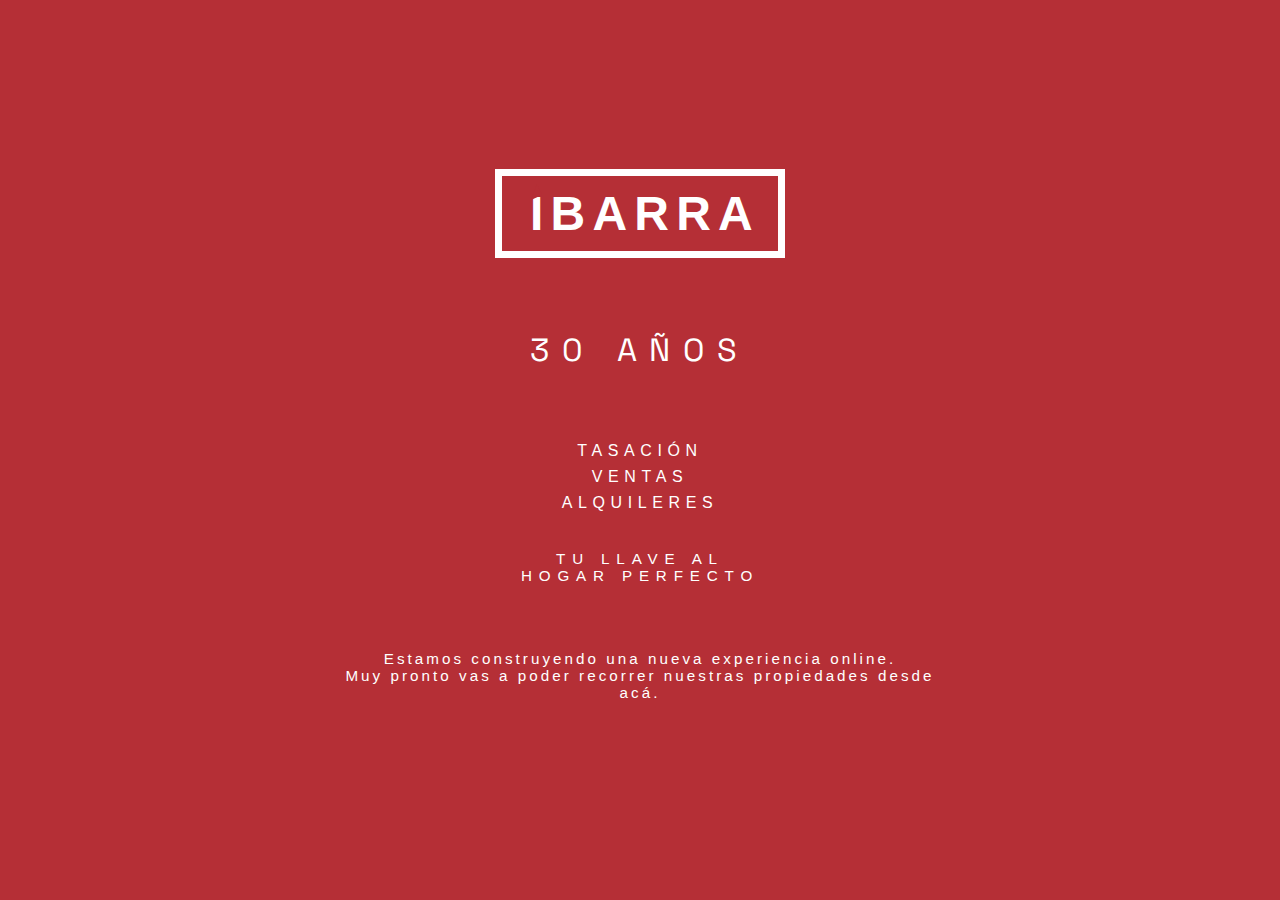
<file: index.html>
<!DOCTYPE html>
<html lang="es">
  <head>
    <meta charset="UTF-8" />
    <meta name="viewport" content="width=device-width, initial-scale=1.0" />
    <title>Ibarra Propiedades</title>
    <link
      href="https://fonts.googleapis.com/css2?family=Space+Grotesk:wght@400;700&display=swap"
      rel="stylesheet"
    />
    <link rel="stylesheet" href="styles.css" />
  </head>
  <body>
    <div class="logo"><span class="logo-i">I</span>BARRA</div>
    <div class="subtitulo">30 AÑOS</div>
    <div class="servicios">
      <p>TASACIÓN</p>
      <p>VENTAS</p>
      <p>ALQUILERES</p>
    </div>
    <div class="claim">TU LLAVE AL<br />HOGAR PERFECTO</div>
    <br />
    <br />
    <p class="mensaje-obras">
      Estamos construyendo una nueva experiencia online.<br />Muy pronto vas a
      poder recorrer nuestras propiedades desde acá.
    </p>
  </body>
</html>
</file>
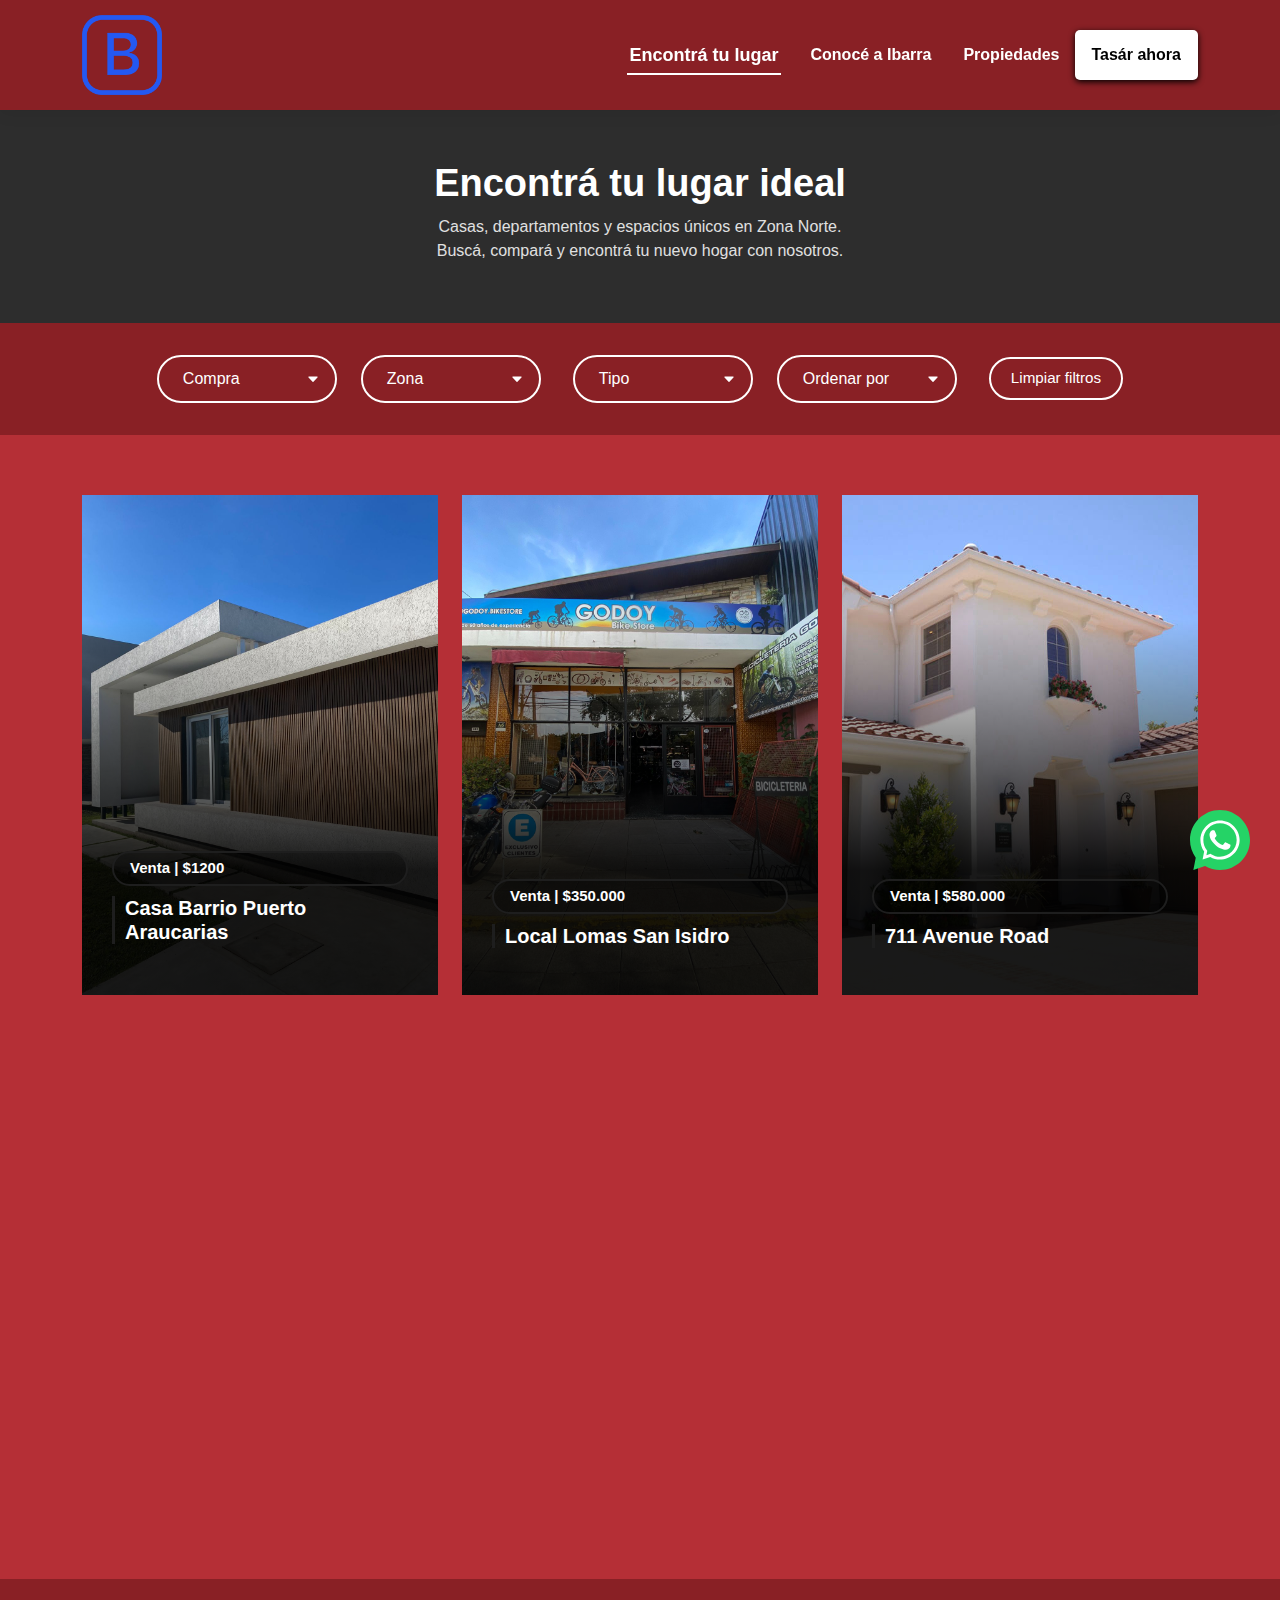
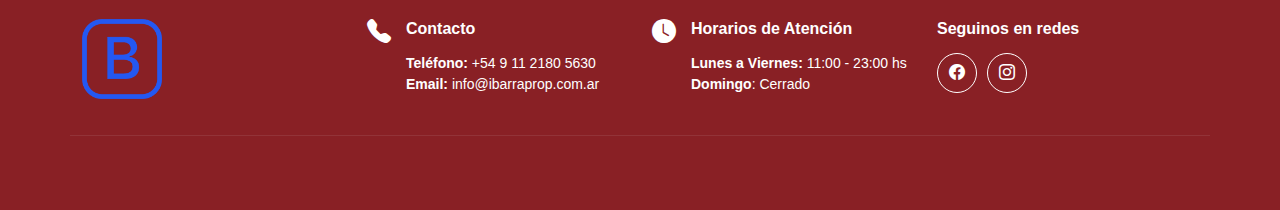
<file: web/properties.html>
<!DOCTYPE html>
<html lang="en">
  <head>
    <meta charset="utf-8" />
    <meta content="width=device-width, initial-scale=1.0" name="viewport" />
  <title>Ibarra Propiedades</title>
    <meta name="description" content="" />
    <meta name="keywords" content="" />

    <!-- Favicons -->
    <link href="assets/img/favicon/favicon.ico" rel="icon" />
    <link
      href="assets/img/favicon/apple-touch-icon.png"
      rel="apple-touch-icon"
    />

    <!-- Fonts -->
    <link href="https://fonts.googleapis.com" rel="preconnect" />
    <link href="https://fonts.gstatic.com" rel="preconnect" crossorigin />
    <link
      href="https://fonts.googleapis.com/css2?family=Roboto:ital,wght@0,100;0,300;0,400;0,500;0,700;0,900;1,100;1,300;1,400;1,500;1,700;1,900&family=Poppins:ital,wght@0,100;0,200;0,300;0,400;0,500;0,600;0,700;0,800;0,900;1,100;1,200;1,300;1,400;1,500;1,600;1,700;1,800;1,900&family=Raleway:ital,wght@0,100;0,200;0,300;0,400;0,500;0,600;0,700;0,800;0,900;1,100;1,200;1,300;1,400;1,500;1,600;1,700;1,800;1,900&display=swap"
      rel="stylesheet"
    />

    <!-- Vendor CSS Files -->
    <link
      href="assets/vendor/bootstrap/css/bootstrap.min.css"
      rel="stylesheet"
    />
    <link
      href="assets/vendor/bootstrap-icons/bootstrap-icons.css"
      rel="stylesheet"
    />
    <link href="assets/vendor/aos/aos.css" rel="stylesheet" />
    <link
      href="assets/vendor/fontawesome-free/css/all.min.css"
      rel="stylesheet"
    />
    <link href="assets/vendor/swiper/swiper-bundle.min.css" rel="stylesheet" />

    <!-- Main CSS File -->
    <link href="assets/css/main.css" rel="stylesheet" />
  </head>

  <body class="properties-page">
    <!-- wasap -->
    <div class="wasap" style="animation-name: tada">
      <a
        href="https://api.whatsapp.com/send?l=es&text=Hola%20Ibarra%20Propiedades!%20Quiero%20consultarles%20por%20una%20propiedad&phone=+5491121805630"
        target="_blank"
        aria-label="Link a WhatsApp Ibarra Propiedades"
      >
        <img
          src="assets/img/svg/logo-wapp-01.svg"
          alt="Ibarra Propiedades WhatsApp"
        />
      </a>
    </div>

    <!-- HEADER -->
    <header id="header" class="header d-flex align-items-center fixed-top">
      <div
        class="container-fluid container-xl position-relative d-flex align-items-center justify-content-between"
      >
        <a href="index.html" class="logo d-flex align-items-center">
          <!-- Uncomment the line below if you also wish to use an image logo -->
          <!-- <img src="assets/img/logo.png" alt=""> -->
          <img src="assets/img/logo.png" alt="ibarra propiedades logo" />
        </a>

        <nav id="navmenu" class="navmenu">
          <ul>
            <li><a href="index.html" class="active">Encontrá tu lugar</a></li>
            <!-- <li><a href="about.html">About</a></li> -->
            <!-- <li><a href="services.html">Services</a></li> -->
            <li><a href="#about">Conocé a Ibarra</a></li>
           <li><a href="properties.html">Propiedades</a></li>
            <!-- <li class="dropdown"><a href="#"><span>Dropdown</span> <i class="bi bi-chevron-down toggle-dropdown"></i></a>
            <ul>
              <li><a href="#">Dropdown 1</a></li>
              <li class="dropdown"><a href="#"><span>Deep Dropdown</span> <i class="bi bi-chevron-down toggle-dropdown"></i></a>
                <ul>
                  <li><a href="#">Deep Dropdown 1</a></li>
                  <li><a href="#">Deep Dropdown 2</a></li>
                  <li><a href="#">Deep Dropdown 3</a></li>
                  <li><a href="#">Deep Dropdown 4</a></li>
                  <li><a href="#">Deep Dropdown 5</a></li>
                </ul>
              </li>
              <li><a href="#">Dropdown 2</a></li>
              <li><a href="#">Dropdown 3</a></li>
              <li><a href="#">Dropdown 4</a></li>
            </ul>
          </li> -->
            <li class="tasar">
              <a
                href="index.html#contact"
                style="color: black; margin-right: 15px"
                >Tasár ahora</a
              >
            </li>
          </ul>
          <i class="mobile-nav-toggle d-xl-none bi bi-list"></i>
        </nav>
      </div>
    </header>

    <main class="main">
      <!-- Page Title -->
      <div class="page-title" data-aos="fade">
        <div class="heading">
          <div class="container">
            <div class="row d-flex justify-content-center text-center">
              <div class="col-lg-8">
                <h1>Encontrá tu lugar ideal</h1>
                <p class="mb-0">
                  Casas, departamentos y espacios únicos en Zona Norte.<br />
                  Buscá, compará y encontrá tu nuevo hogar con nosotros.
                </p>
              </div>
            </div>
          </div>
        </div>
        <nav class="breadcrumbs with-filters">
          <div class="container">
            <div class="filtro-wrapper">
              <select class="filtro-select" id="filtro-operacion">
                <option value="operacion" disabled>Operación</option>
                <option value="compra">Compra</option>
                <option value="venta">Venta</option>
                <option value="alquiler">Alquiler</option>
              </select>

              <div class="custom-multiselect" data-id="zona">
                <button
                  type="button"
                  class="dropdown-button"
                  onclick="toggleDropdown('zona')"
                >
                  Zona
                </button>
                <div class="dropdown-options" id="dropdown-zona">
                  <!-- Vicente López -->
                  <label><input type="checkbox" value="olivos" /> Olivos</label>
                  <label
                    ><input type="checkbox" value="la-lucila" /> La
                    Lucila</label
                  >
                  <label
                    ><input type="checkbox" value="florida" /> Florida</label
                  >
                  <label><input type="checkbox" value="munro" /> Munro</label>
                  <label
                    ><input type="checkbox" value="villa-martelli" /> Villa
                    Martelli</label
                  >

                  <!-- San Isidro -->
                  <label
                    ><input type="checkbox" value="martinez" /> Martínez</label
                  >
                  <label
                    ><input type="checkbox" value="acassuso" /> Acassuso</label
                  >
                  <label><input type="checkbox" value="beccar" /> Béccar</label>
                  <label
                    ><input type="checkbox" value="villa-adelina" /> Villa
                    Adelina</label
                  >
                  <label
                    ><input type="checkbox" value="san-isidro-centro" /> San
                    Isidro Centro</label
                  >

                  <!-- San Fernando -->
                  <label
                    ><input type="checkbox" value="victoria" /> Victoria</label
                  >
                  <label
                    ><input type="checkbox" value="virreyes" /> Virreyes</label
                  >
                  <label
                    ><input type="checkbox" value="san-fernando-centro" /> San
                    Fernando Centro</label
                  >

                  <!-- Tigre -->
                  <label
                    ><input type="checkbox" value="tigre-centro" /> Tigre
                    Centro</label
                  >
                  <label
                    ><input type="checkbox" value="general-pacheco" /> General
                    Pacheco</label
                  >
                  <label
                    ><input type="checkbox" value="nordelta" /> Nordelta</label
                  >
                  <label
                    ><input type="checkbox" value="don-torcuato" /> Don
                    Torcuato</label
                  >
                  <label
                    ><input type="checkbox" value="rincon-de-milberg" /> Rincón
                    de Milberg</label
                  >
                  <label
                    ><input type="checkbox" value="el-talar" /> El Talar</label
                  >
                  <label
                    ><input type="checkbox" value="troncos-del-talar" /> Troncos
                    del Talar</label
                  >

                  <!-- Pilar -->
                  <label
                    ><input type="checkbox" value="pilar-centro" /> Pilar
                    Centro</label
                  >
                  <label
                    ><input type="checkbox" value="del-viso" /> Del Viso</label
                  >
                  <label
                    ><input type="checkbox" value="villa-rosa" /> Villa
                    Rosa</label
                  >
                  <label
                    ><input type="checkbox" value="manuel-alberti" /> Manuel
                    Alberti</label
                  >
                  <label
                    ><input type="checkbox" value="champagnat" />
                    Champagnat</label
                  >
                  <label
                    ><input type="checkbox" value="pilar-del-este" /> Pilar del
                    Este</label
                  >

                  <!-- Escobar -->
                  <label
                    ><input type="checkbox" value="ingeniero-maschwitz" />
                    Ingeniero Maschwitz</label
                  >
                  <label
                    ><input type="checkbox" value="belen-de-escobar" /> Belén de
                    Escobar</label
                  >
                  <label
                    ><input type="checkbox" value="loma-verde" /> Loma
                    Verde</label
                  >
                  <label><input type="checkbox" value="garin" /> Garín</label>
                  <label><input type="checkbox" value="matheu" /> Matheu</label>

                  <!-- Malvinas Argentinas -->
                  <label
                    ><input type="checkbox" value="los-polvorines" /> Los
                    Polvorines</label
                  >
                  <label
                    ><input type="checkbox" value="tortuguitas" />
                    Tortuguitas</label
                  >
                  <label
                    ><input type="checkbox" value="grand-bourg" /> Grand
                    Bourg</label
                  >

                  <!-- San Miguel -->
                  <label
                    ><input type="checkbox" value="san-miguel-centro" /> San
                    Miguel Centro</label
                  >
                  <label
                    ><input type="checkbox" value="bella-vista" /> Bella
                    Vista</label
                  >
                  <label><input type="checkbox" value="muniz" /> Muñiz</label>

                  <!-- José C. Paz -->
                  <label
                    ><input type="checkbox" value="jose-c-paz-centro" /> José C.
                    Paz Centro</label
                  >
                  <label
                    ><input type="checkbox" value="barrio-frino" /> Barrio
                    Frino</label
                  >

                  <!-- San Martín -->
                  <label
                    ><input type="checkbox" value="san-martin-centro" /> San
                    Martín Centro</label
                  >
                  <label
                    ><input type="checkbox" value="villa-ballester" /> Villa
                    Ballester</label
                  >
                  <label
                    ><input type="checkbox" value="san-andres" /> San
                    Andrés</label
                  >

                  <!-- Campana -->
                  <label
                    ><input type="checkbox" value="campana" /> Campana</label
                  >

                  <!-- Zárate -->
                  <label><input type="checkbox" value="zarate" /> Zárate</label>
                </div>
              </div>

              <div class="custom-multiselect" data-id="tipo">
                <button
                  type="button"
                  class="dropdown-button mr-2"
                  onclick="toggleDropdown('tipo')"
                >
                  Tipo
                </button>
                <div class="dropdown-options" id="dropdown-tipo">
                  <label><input type="checkbox" value="campo" /> Campo</label>
                  <label><input type="checkbox" value="casa" /> Casa</label>
                  <label
                    ><input type="checkbox" value="cochera" /> Cochera</label
                  >
                  <label
                    ><input type="checkbox" value="departamento" />
                    Departamento</label
                  >
                  <label
                    ><input type="checkbox" value="deposito" /> Depósito</label
                  >
                  <label
                    ><input type="checkbox" value="edificio-comercial" />
                    Edificio Comercial</label
                  >
                  <label><input type="checkbox" value="galpon" /> Galpón</label>
                  <label><input type="checkbox" value="local" /> Local</label>
                  <label
                    ><input type="checkbox" value="oficina" /> Oficina</label
                  >
                  <label><input type="checkbox" value="ph" /> PH</label>
                  <label
                    ><input type="checkbox" value="terreno" /> Terreno</label
                  >
                </div>
              </div>

              <select class="filtro-select" id="filtro-orden">
                <option value="">Ordenar por</option>
                <option value="precio-asc">Precio ↑</option>
                <option value="precio-desc">Precio ↓</option>
                <option value="titulo-asc">Título A-Z</option>
                <option value="titulo-desc">Título Z-A</option>
                <option value="fecha-asc">Fecha ↑</option>
                <option value="fecha-desc">Fecha ↓</option>
              </select>

              <button
                type="button"
                class="limpiar-filtros"
                onclick="resetFiltros()"
              >
                Limpiar filtros
              </button>
            </div>
          </div>
        </nav>
      </div>
      <!-- End Page Title -->

      <!-- Real Estate Section -->
      <section id="real-estate" class="real-estate section">
        <div class="container">
          <div class="row gy-4">
            <div
              class="col-xl-4 col-md-6"
              data-aos="fade-up"
              data-aos-delay="100"
            >
              <div class="card">
                <img
                  src="assets/img/propiedades/CasabarriopuertosARAUCARIAS/WhatsApp Image 2025-05-15 at 14.44.18 (2).jpeg"
                  alt=""
                  class="img-fluid"
                />
                <div class="card-body">
                  <span class="sale-rent">Venta | $1200</span>
                  <h3>
                    <a href="property-casa-barrio-puertos-araucarias.html" class="stretched-link">
                      Casa Barrio Puerto Araucarias
                    </a>
                  </h3>
                  <div
                    class="card-content d-flex flex-column justify-content-center text-center mt-3"
                  >
                    <div class="row propery-info text-muted">
                      <div class="col">
                        <i class="fas fa-vector-square"></i><br />
                        <small>Area</small>
                      </div>
                      <div class="col">
                        <i class="fas fa-bed"></i><br />
                        <small>Beds</small>
                      </div>
                      <div class="col">
                        <i class="fas fa-bath"></i><br />
                        <small>Baths</small>
                      </div>
                      <div class="col">
                        <i class="fas fa-car"></i><br />
                        <small>Garage</small>
                      </div>
                    </div>
                    <div class="row mt-2 fw-bold">
                      <div class="col">340m²</div>
                      <div class="col">5</div>
                      <div class="col">2</div>
                      <div class="col">1</div>
                    </div>
                  </div>
                </div>
              </div>
            </div>
            <!-- End Property Item -->

            <div
              class="col-xl-4 col-md-6"
              data-aos="fade-up"
              data-aos-delay="200"
            >
              <div class="card">
                <img
                  src="assets/img/propiedades/2/WhatsApp Image 2025-05-15 at 14.36.06 (6).jpeg"
                  alt=""
                  class="img-fluid"
                />
                <div class="card-body">
                  <span class="sale-rent">Venta | $350.000</span>
                  <h3>
                    <a href="property-single.html" class="stretched-link"
                      >Local Lomas San Isidro</a
                    >
                  </h3>
                  <div
                    class="card-content d-flex flex-column justify-content-center text-center"
                  >
                    <div class="row propery-info text-muted">
                      <div class="col">
                        <i class="fas fa-vector-square"></i><br />
                        <small>Area</small>
                      </div>
                      <div class="col">
                        <i class="fas fa-bed"></i><br />
                        <small>Beds</small>
                      </div>
                      <div class="col">
                        <i class="fas fa-bath"></i><br />
                        <small>Baths</small>
                      </div>
                      <div class="col">
                        <i class="fas fa-car"></i><br />
                        <small>Garage</small>
                      </div>
                    </div>
                    <div class="row mt-2 fw-bold">
                      <div class="col">340m2</div>
                      <div class="col">5</div>
                      <div class="col">2</div>
                      <div class="col">1</div>
                    </div>
                  </div>
                </div>
              </div>
            </div>
            <!-- End Property Item -->

            <div
              class="col-xl-4 col-md-6"
              data-aos="fade-up"
              data-aos-delay="300"
            >
              <div class="card">
                <img
                  src="assets/img/properties/property-3.jpg"
                  alt=""
                  class="img-fluid"
                />
                <div class="card-body">
                  <span class="sale-rent">Venta | $580.000</span>
                  <h3>
                    <a href="property-single.html" class="stretched-link"
                      >711 Avenue Road</a
                    >
                  </h3>
                  <div
                    class="card-content d-flex flex-column justify-content-center text-center"
                  >
                    <div class="row propery-info text-muted">
                      <div class="col">
                        <i class="fas fa-vector-square"></i><br />
                        <small>Area</small>
                      </div>
                      <div class="col">
                        <i class="fas fa-bed"></i><br />
                        <small>Beds</small>
                      </div>
                      <div class="col">
                        <i class="fas fa-bath"></i><br />
                        <small>Baths</small>
                      </div>
                      <div class="col">
                        <i class="fas fa-car"></i><br />
                        <small>Garage</small>
                      </div>
                    </div>
                    <div class="row mt-2 fw-bold">
                      <div class="col">340m2</div>
                      <div class="col">5</div>
                      <div class="col">2</div>
                      <div class="col">1</div>
                    </div>
                  </div>
                </div>
              </div>
            </div>
            <!-- End Property Item -->

            <div
              class="col-xl-4 col-md-6"
              data-aos="fade-up"
              data-aos-delay="400"
            >
              <div class="card">
                <img
                  src="assets/img/properties/property-4.jpg"
                  alt=""
                  class="img-fluid"
                />
                <div class="card-body">
                  <span class="sale-rent">Alquiler | $6500</span>
                  <h3>
                    <a href="property-single.html" class="stretched-link"
                      >117 Milk Road</a
                    >
                  </h3>
                  <div
                    class="card-content d-flex flex-column justify-content-center text-center"
                  >
                    <div class="row propery-info">
                      <div class="row propery-info text-muted">
                        <div class="col">
                          <i class="fas fa-vector-square"></i><br />
                          <small>Area</small>
                        </div>
                        <div class="col">
                          <i class="fas fa-bed"></i><br />
                          <small>Beds</small>
                        </div>
                        <div class="col">
                          <i class="fas fa-bath"></i><br />
                          <small>Baths</small>
                        </div>
                        <div class="col">
                          <i class="fas fa-car"></i><br />
                          <small>Garage</small>
                        </div>
                      </div>
                    </div>
                    <div class="row mt-2 fw-bold">
                      <div class="col">340m2</div>
                      <div class="col">5</div>
                      <div class="col">2</div>
                      <div class="col">1</div>
                    </div>
                  </div>
                </div>
              </div>
            </div>
            <!-- End Property Item -->

            <div
              class="col-xl-4 col-md-6"
              data-aos="fade-up"
              data-aos-delay="500"
            >
              <div class="card">
                <img
                  src="assets/img/properties/property-5.jpg"
                  alt=""
                  class="img-fluid"
                />
                <div class="card-body">
                  <span class="sale-rent">Alquiler | $3000</span>
                  <h3>
                    <a href="property-single.html" class="stretched-link"
                      >678 Broad Road</a
                    >
                  </h3>
                  <div
                    class="card-content d-flex flex-column justify-content-center text-center"
                  >
                    <div class="row propery-info text-muted">
                      <div class="col">
                        <i class="fas fa-vector-square"></i><br />
                        <small>Area</small>
                      </div>
                      <div class="col">
                        <i class="fas fa-bed"></i><br />
                        <small>Beds</small>
                      </div>
                      <div class="col">
                        <i class="fas fa-bath"></i><br />
                        <small>Baths</small>
                      </div>
                      <div class="col">
                        <i class="fas fa-car"></i><br />
                        <small>Garage</small>
                      </div>
                    </div>
                    <div class="row mt-2 fw-bold">
                      <div class="col">340m2</div>
                      <div class="col">5</div>
                      <div class="col">2</div>
                      <div class="col">1</div>
                    </div>
                  </div>
                </div>
              </div>
            </div>
            <!-- End Property Item -->

            <div
              class="col-xl-4 col-md-6"
              data-aos="fade-up"
              data-aos-delay="600"
            >
              <div class="card">
                <img
                  src="assets/img/properties/property-6.jpg"
                  alt=""
                  class="img-fluid"
                />
                <div class="card-body">
                  <span class="sale-rent">Venta | $650.000</span>
                  <h3>
                    <a href="property-single.html" class="stretched-link"
                      >974 Denim Road</a
                    >
                  </h3>
                  <div
                    class="card-content d-flex flex-column justify-content-center text-center"
                  >
                    <div class="row propery-info text-muted">
                      <div class="col">
                        <i class="fas fa-vector-square"></i><br />
                        <small>Area</small>
                      </div>
                      <div class="col">
                        <i class="fas fa-bed"></i><br />
                        <small>Cuartos</small>
                      </div>
                      <div class="col">
                        <i class="fas fa-bath"></i><br />
                        <small>Baño</small>
                      </div>
                      <div class="col">
                        <i class="fas fa-car"></i><br />
                        <small>Garage</small>
                      </div>
                    </div>
                    <div class="row mt-2 fw-bold">
                      <div class="col">340m2</div>
                      <div class="col">5</div>
                      <div class="col">2</div>
                      <div class="col">1</div>
                    </div>
                  </div>
                </div>
              </div>
            </div>
            <!-- End Property Item -->
          </div>
        </div>
      </section>
      <!-- /Real Estate Section -->
    </main>

    <footer id="footer" class="footer light-background">
      <div class="container">
        <div class="row gy-3">
          <div class="col-lg-3 col-md-6 d-flex">
            <div class="address">
              <img
                src="assets/img/logo.png"
                alt="ibarra propiedades logo"
                style="height: 80px"
              />
            </div>
          </div>

          <div class="col-lg-3 col-md-6 d-flex">
            <i class="bi bi-telephone-fill icon"></i>
            <div>
              <h4>Contacto</h4>
              <p>
                <strong>Teléfono:</strong> <span>+54 9 11 2180 5630</span><br />
                <strong>Email:</strong> <span>info@ibarraprop.com.ar</span
                ><br />
              </p>
            </div>
          </div>

          <div class="col-lg-3 col-md-6 d-flex">
            <i class="bi bi-clock-fill icon"></i>
            <div>
              <h4>Horarios de Atención</h4>
              <p>
                <strong>Lunes a Viernes:</strong> <span>11:00 - 23:00 hs</span><br /> 
                <strong>Domingo</strong>: <span>Cerrado</span>
              </p>
            </div>
          </div>

          <div class="col-lg-3 col-md-6">
            <h4>Seguinos en redes</h4>
            <div class="social-links d-flex">
              <a href="#" class="facebook"><i class="bi bi-facebook"></i></a>
              <a href="#" class="instagram"><i class="bi bi-instagram"></i></a>
              <!-- <a href="#" class="twitter"><i class="bi bi-twitter-x"></i></a> -->
              <!-- <a href="#" class="linkedin"><i class="bi bi-linkedin"></i></a> -->
            </div>
          </div>
        </div>
      </div>

      <div class="container copyright text-center mt-4">
        <p id="copyright"></p>
        <div class="credits">
          <a
            href="https://www.raven3.com.ar"
            style="font-size: 10px; text-decoration: none; color: #892025"
            >by <strong>Raven3</strong></a
          >
        </div>
      </div>
    </footer>

    <!-- Scroll Top -->
    <a
      href="#"
      id="scroll-top"
      class="scroll-top d-flex align-items-center justify-content-center"
      ><i class="bi bi-arrow-up-short"></i
    ></a>

    <!-- Preloader -->
    <div id="preloader"></div>

    <!-- Vendor JS Files -->

    <script src="assets/vendor/bootstrap/js/bootstrap.bundle.min.js"></script>
    <script src="assets/vendor/php-email-form/validate.js"></script>
    <script src="assets/vendor/aos/aos.js"></script>
    <script src="assets/vendor/swiper/swiper-bundle.min.js"></script>
    <script src="assets/vendor/purecounter/purecounter_vanilla.js"></script>

    <!-- Main JS File -->
    <script defer src="assets/js/dropdowns.js"></script>
    <script src="assets/js/main.js"></script>
  </body>
</html>
</file>
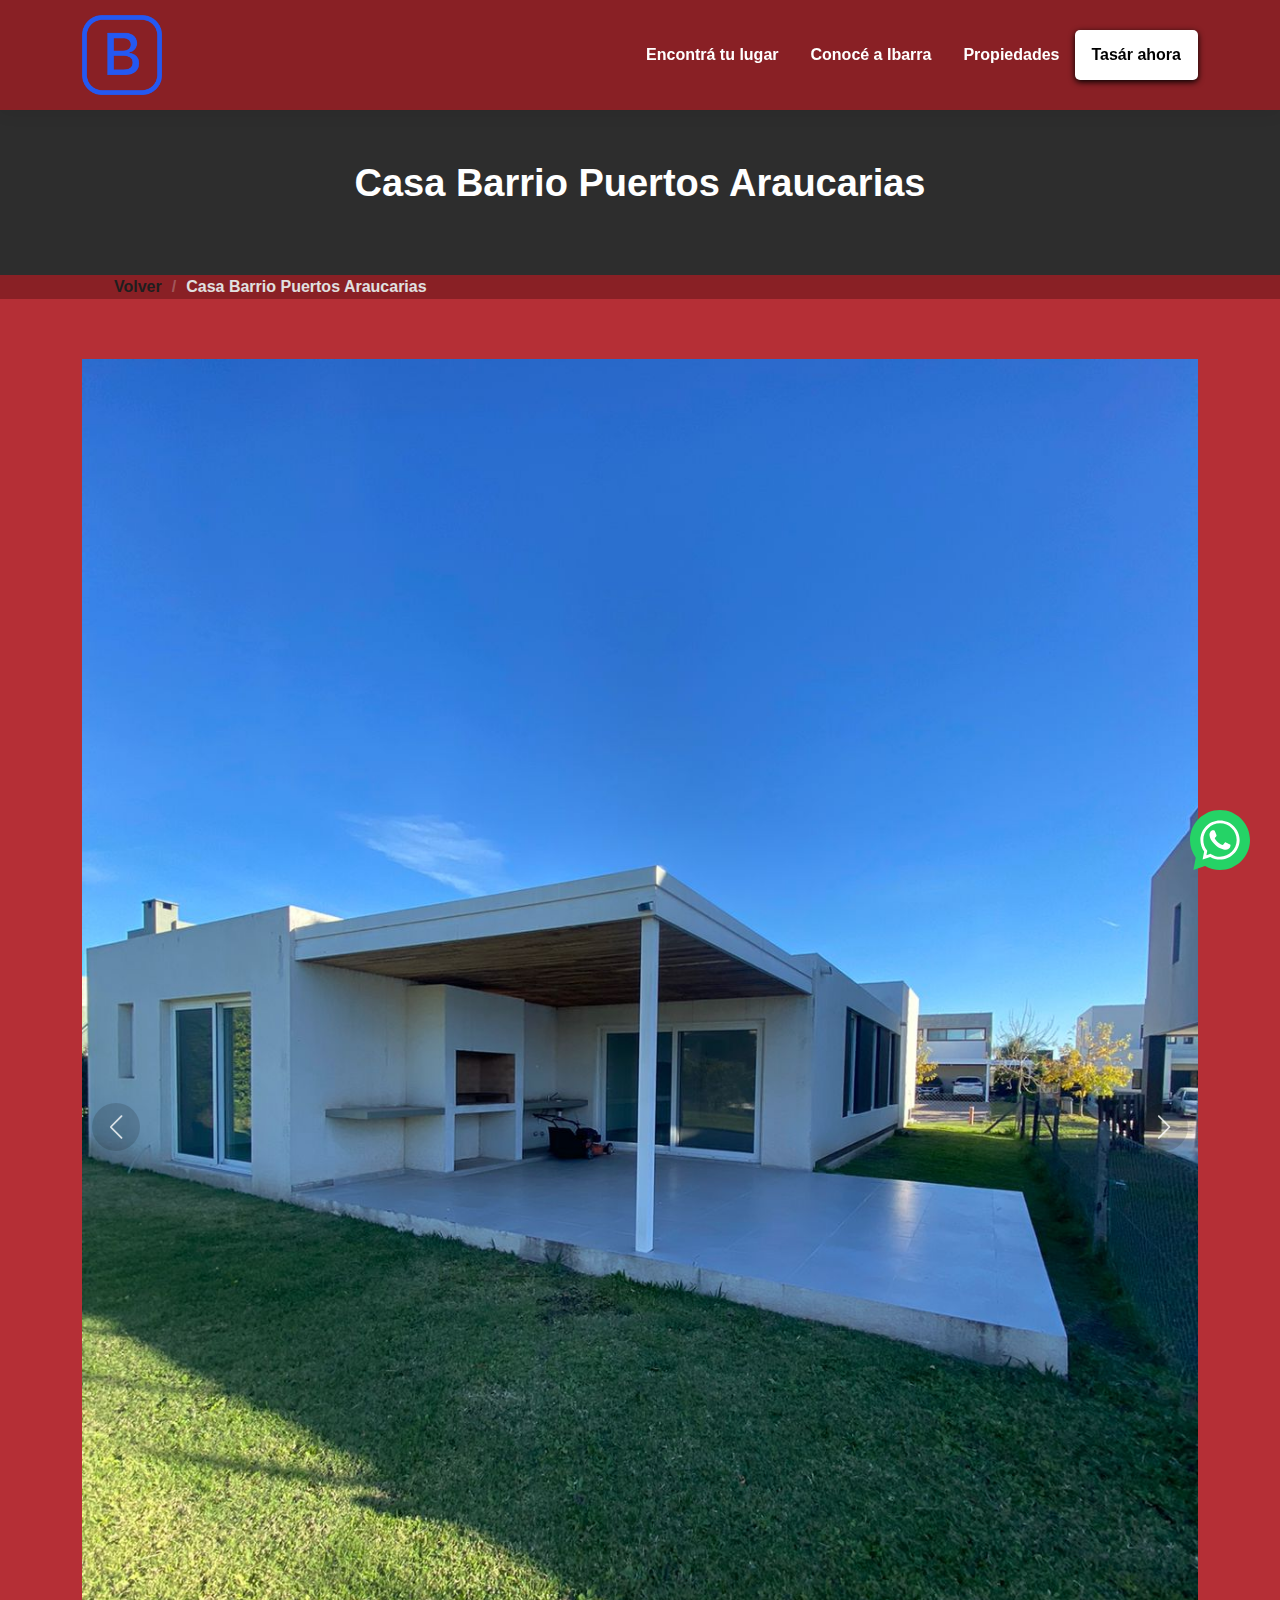
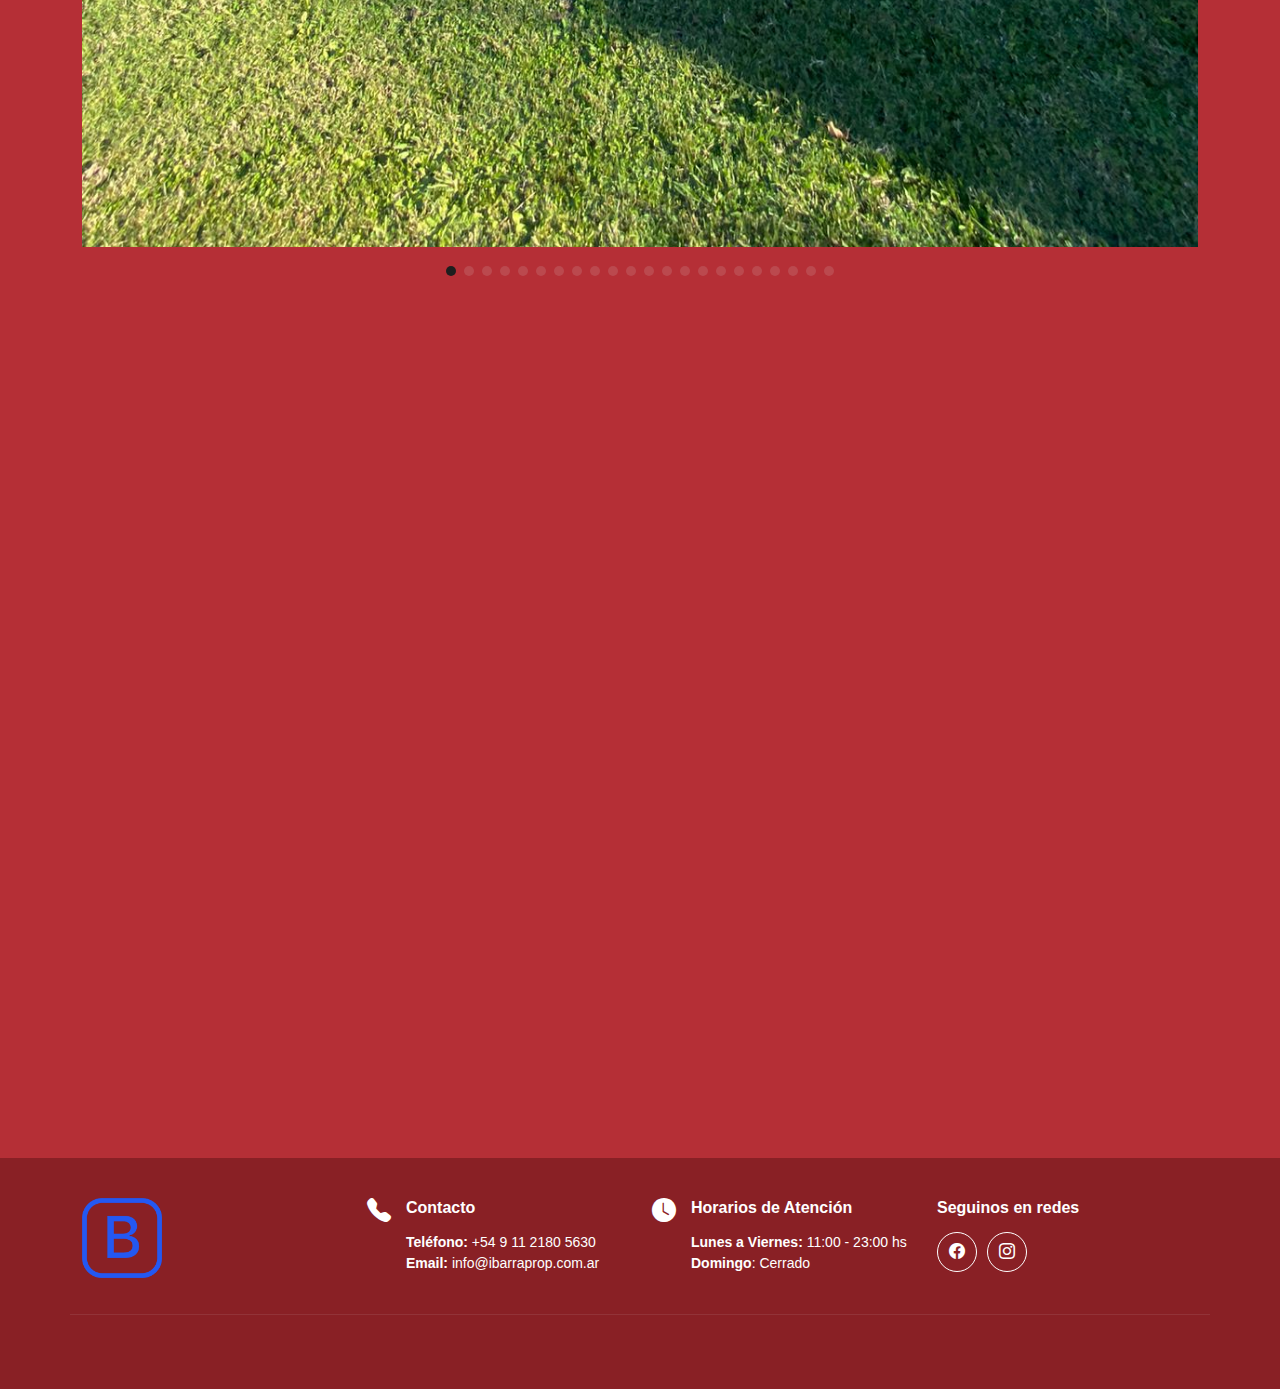
<file: web/property-casa-barrio-puertos-araucarias copy.html>
<!DOCTYPE html>
<html lang="en">
  <head>
    <meta charset="utf-8" />
    <meta content="width=device-width, initial-scale=1.0" name="viewport" />
    <title>Ibarra Propiedades</title>
    <meta name="description" content="" />
    <meta name="keywords" content="" />

    <!-- Favicons -->
    <link href="assets/img/favicon/favicon.ico" rel="icon" />
    <link
      href="assets/img/favicon/apple-touch-icon.png"
      rel="apple-touch-icon"
    />

    <!-- Fonts -->
    <link href="https://fonts.googleapis.com" rel="preconnect" />
    <link href="https://fonts.gstatic.com" rel="preconnect" crossorigin />
    <link
      href="https://fonts.googleapis.com/css2?family=Roboto:ital,wght@0,100;0,300;0,400;0,500;0,700;0,900;1,100;1,300;1,400;1,500;1,700;1,900&family=Poppins:ital,wght@0,100;0,200;0,300;0,400;0,500;0,600;0,700;0,800;0,900;1,100;1,200;1,300;1,400;1,500;1,600;1,700;1,800;1,900&family=Raleway:ital,wght@0,100;0,200;0,300;0,400;0,500;0,600;0,700;0,800;0,900;1,100;1,200;1,300;1,400;1,500;1,600;1,700;1,800;1,900&display=swap"
      rel="stylesheet"
    />

    <!-- Vendor CSS Files -->
    <link
      href="assets/vendor/bootstrap/css/bootstrap.min.css"
      rel="stylesheet"
    />
    <link
      href="assets/vendor/bootstrap-icons/bootstrap-icons.css"
      rel="stylesheet"
    />
    <link href="assets/vendor/aos/aos.css" rel="stylesheet" />
    <link
      href="assets/vendor/fontawesome-free/css/all.min.css"
      rel="stylesheet"
    />
    <link href="assets/vendor/swiper/swiper-bundle.min.css" rel="stylesheet" />

    <!-- Main CSS File -->
    <link href="assets/css/main.css" rel="stylesheet" />
  </head>

  <body class="property-single-page">
    <!-- wasap -->
    <div class="wasap" style="animation-name: tada">
      <a
        href="https://api.whatsapp.com/send?l=es&text=Hola%20Ibarra%20Propiedades!%20Quiero%20consultarles%20por%20una%20propiedad&phone=+5491121805630"
        target="_blank"
        aria-label="Link a WhatsApp Ibarra Propiedades"
      >
        <img
          src="assets/img/svg/logo-wapp-01.svg"
          alt="Ibarra Propiedades WhatsApp"
        />
      </a>
    </div>

    <header id="header" class="header d-flex align-items-center fixed-top">
      <div
        class="container-fluid container-xl position-relative d-flex align-items-center justify-content-between"
      >
        <a href="index.html" class="logo d-flex align-items-center">
          <!-- Uncomment the line below if you also wish to use an image logo -->
          <!-- <img src="assets/img/logo.png" alt=""> -->
          <img src="assets/img/logo.png" alt="ibarra propiedades logo" />
        </a>

        <nav id="navmenu" class="navmenu">
          <ul>
            <li><a href="index.html">Encontrá tu lugar</a></li>
            <!-- <li><a href="about.html">About</a></li> -->
            <!-- <li><a href="services.html">Services</a></li> -->
            <li><a href="index.html#about">Conocé a Ibarra</a></li>
           <li><a href="properties.html">Propiedades</a></li>
            <!-- <li class="dropdown"><a href="#"><span>Dropdown</span> <i class="bi bi-chevron-down toggle-dropdown"></i></a>
            <ul>
              <li><a href="#">Dropdown 1</a></li>
              <li class="dropdown"><a href="#"><span>Deep Dropdown</span> <i class="bi bi-chevron-down toggle-dropdown"></i></a>
                <ul>
                  <li><a href="#">Deep Dropdown 1</a></li>
                  <li><a href="#">Deep Dropdown 2</a></li>
                  <li><a href="#">Deep Dropdown 3</a></li>
                  <li><a href="#">Deep Dropdown 4</a></li>
                  <li><a href="#">Deep Dropdown 5</a></li>
                </ul>
              </li>
              <li><a href="#">Dropdown 2</a></li>
              <li><a href="#">Dropdown 3</a></li>
              <li><a href="#">Dropdown 4</a></li>
            </ul>
          </li> -->
            <li class="tasar">
              <a
                href="index.html#contact"
                style="color: black; margin-right: 15px"
                >Tasár ahora</a
              >
            </li>
          </ul>
          <i class="mobile-nav-toggle d-xl-none bi bi-list"></i>
        </nav>
      </div>
    </header>

    <main class="main">
      <!-- Page Title -->
      <div class="page-title" data-aos="fade">
        <div class="heading">
          <div class="container">
            <div class="row d-flex justify-content-center text-center">
              <div class="col-lg-8">
                <h1>Casa Barrio Puertos Araucarias</h1>
                <!-- <p class="mb-0">
                  Odio et unde deleniti. Deserunt numquam exercitationem.
                  Officiis quo odio sint voluptas consequatur ut a odio
                  voluptatem. Sit dolorum debitis veritatis natus dolores. Quasi
                  ratione sint. Sit quaerat ipsum dolorem.
                </p> -->
              </div>
            </div>
          </div>
        </div>
        <nav class="breadcrumbs">
          <div class="container">
            <ol>
              <li><a href="properties.html">Volver</a></li>
              <li class="current">Casa Barrio Puertos Araucarias</li>
            </ol>
          </div>
        </nav>
      </div>
      <!-- End Page Title -->

      <!-- Real Estate 2 Section -->
      <section id="real-estate-2" class="real-estate-2 section">
        <div class="container" data-aos="fade-up">
          <div class="portfolio-details-slider swiper init-swiper">
            <script type="application/json" class="swiper-config">
              {
                "loop": true,
                "speed": 600,
                "autoplay": {
                  "delay": 2000
                },
                "slidesPerView": "auto",
                "navigation": {
                  "nextEl": ".swiper-button-next",
                  "prevEl": ".swiper-button-prev"
                },
                "pagination": {
                  "el": ".swiper-pagination",
                  "type": "bullets",
                  "clickable": true
                }
              }
            </script>
            <div class="swiper-wrapper align-items-center">
              <div class="swiper-slide">
                <img
                  src="assets/img/propiedades/CasabarriopuertosARAUCARIAS/WhatsApp Image 2025-05-15 at 14.44.12.jpeg"
                  alt="Vista exterior de la casa desde el jardín"
                />
              </div>
              <div class="swiper-slide">
                <img
                  src="assets/img/propiedades/CasabarriopuertosARAUCARIAS/WhatsApp Image 2025-05-15 at 14.44.12 (1).jpeg"
                  alt="Galería con parrilla y techo de madera"
                />
              </div>
              <div class="swiper-slide">
                <img
                  src="assets/img/propiedades/CasabarriopuertosARAUCARIAS/WhatsApp Image 2025-05-15 at 14.44.13.jpeg"
                  alt="Vista del interior del pasillo de la casa"
                />
              </div>
              <div class="swiper-slide">
                <img
                  src="assets/img/propiedades/CasabarriopuertosARAUCARIAS/WhatsApp Image 2025-05-15 at 14.44.14.jpeg"
                  alt="Baño completo con bañera y revestimientos modernos"
                />
              </div>
              <div class="swiper-slide">
                <img
                  src="assets/img/propiedades/CasabarriopuertosARAUCARIAS/WhatsApp Image 2025-05-15 at 14.44.14 (1).jpeg"
                  alt="Vista desde la galería hacia el fondo del jardín"
                />
              </div>
              <div class="swiper-slide">
                <img
                  src="assets/img/propiedades/CasabarriopuertosARAUCARIAS/WhatsApp Image 2025-05-15 at 14.44.14 (2).jpeg"
                  alt="Jardín trasero con césped y vegetación"
                />
              </div>
              <div class="swiper-slide">
                <img
                  src="assets/img/propiedades/CasabarriopuertosARAUCARIAS/WhatsApp Image 2025-05-15 at 14.44.15.jpeg"
                  alt="Dormitorio con ventana grande y placard"
                />
              </div>
              <div class="swiper-slide">
                <img
                  src="assets/img/propiedades/CasabarriopuertosARAUCARIAS/WhatsApp Image 2025-05-15 at 14.44.15 (1).jpeg"
                  alt="Vista desde el placard hacia el ingreso del dormitorio"
                />
              </div>
              <div class="swiper-slide">
                <img
                  src="assets/img/propiedades/CasabarriopuertosARAUCARIAS/WhatsApp Image 2025-05-15 at 14.44.15 (2).jpeg"
                  alt="Baño con mueble de madera y espejo"
                />
              </div>
              <div class="swiper-slide">
                <img
                  src="assets/img/propiedades/CasabarriopuertosARAUCARIAS/WhatsApp Image 2025-05-15 at 14.44.15 (3).jpeg"
                  alt="Baño con bacha redonda y espejo circular"
                />
              </div>
              <div class="swiper-slide">
                <img
                  src="assets/img/propiedades/CasabarriopuertosARAUCARIAS/WhatsApp Image 2025-05-15 at 14.44.16.jpeg"
                  alt="Vista lateral externa de la propiedad"
                />
              </div>
              <div class="swiper-slide">
                <img
                  src="assets/img/propiedades/CasabarriopuertosARAUCARIAS/WhatsApp Image 2025-05-15 at 14.44.16 (1).jpeg"
                  alt="Dormitorio con iluminación natural y piso gris"
                />
              </div>
              <div class="swiper-slide">
                <img
                  src="assets/img/propiedades/CasabarriopuertosARAUCARIAS/WhatsApp Image 2025-05-15 at 14.44.16 (2).jpeg"
                  alt="Espacio interior con buena iluminación"
                />
              </div>
              <div class="swiper-slide">
                <img
                  src="assets/img/propiedades/CasabarriopuertosARAUCARIAS/WhatsApp Image 2025-05-15 at 14.44.16 (3).jpeg"
                  alt="Baño moderno con espejo y bacha"
                />
              </div>
              <div class="swiper-slide">
                <img
                  src="assets/img/propiedades/CasabarriopuertosARAUCARIAS/WhatsApp Image 2025-05-15 at 14.44.17.jpeg"
                  alt="Vista desde el patio hacia las casas vecinas"
                />
              </div>
              <div class="swiper-slide">
                <img
                  src="assets/img/propiedades/CasabarriopuertosARAUCARIAS/WhatsApp Image 2025-05-15 at 14.44.17 (1).jpeg"
                  alt="Espacio semicubierto exterior con parrilla"
                />
              </div>
              <div class="swiper-slide">
                <img
                  src="assets/img/propiedades/CasabarriopuertosARAUCARIAS/WhatsApp Image 2025-05-15 at 14.44.17 (2).jpeg"
                  alt="Patio trasero con sombra y pasto verde"
                />
              </div>
              <div class="swiper-slide">
                <img
                  src="assets/img/propiedades/CasabarriopuertosARAUCARIAS/WhatsApp Image 2025-05-15 at 14.44.17 (3).jpeg"
                  alt="Vista desde el interior hacia el jardín"
                />
              </div>
              <div class="swiper-slide">
                <img
                  src="assets/img/propiedades/CasabarriopuertosARAUCARIAS/WhatsApp Image 2025-05-15 at 14.44.18.jpeg"
                  alt="Piso cerámico del interior con luz natural"
                />
              </div>
              <div class="swiper-slide">
                <img
                  src="assets/img/propiedades/CasabarriopuertosARAUCARIAS/WhatsApp Image 2025-05-15 at 14.44.18 (1).jpeg"
                  alt="Dormitorio con ventana al jardín"
                />
              </div>
              <div class="swiper-slide">
                <img
                  src="assets/img/propiedades/CasabarriopuertosARAUCARIAS/WhatsApp Image 2025-05-15 at 14.44.18 (2).jpeg"
                  alt="Interior minimalista con buena iluminación"
                />
              </div>
              <div class="swiper-slide">
                <img
                  src="assets/img/propiedades/CasabarriopuertosARAUCARIAS/WhatsApp Image 2025-05-15 at 14.44.19.jpeg"
                  alt="Vista lateral desde el patio hacia la entrada"
                />
              </div>
            </div>
            <div class="swiper-button-prev"></div>
            <div class="swiper-button-next"></div>
            <div class="swiper-pagination"></div>
          </div>

          <div class="row justify-content-between gy-4 mt-4">
            <div class="col-lg-8" data-aos="fade-up">
              <div class="portfolio-description">
                <h2>Detalles de la propiedad</h2>
                <p>
                  Esta espectacular casa en el Barrio Puertos - Araucarias
                  ofrece espacios amplios, diseño moderno y una ubicación
                  privilegiada rodeada de naturaleza. Ideal para familias que
                  buscan confort y tranquilidad.
                </p>
                <p>
                  Cuenta con ambientes luminosos, detalles de calidad y una
                  distribución pensada para disfrutar cada rincón del hogar.
                  Perfecta tanto para vivienda permanente como para escapadas de
                  fin de semana.
                </p>
                <p>
                  El barrio cerrado ofrece seguridad, espacios verdes, amenities
                  y una comunidad consolidada. Una opción única en una de las
                  zonas más buscadas del norte.
                </p>
                <p>
                  No pierdas la oportunidad de conocer esta propiedad y hacerla
                  tu nuevo hogar.
                </p>

                <!-- <div class="testimonial-item">
                  <p>
                    <span>
                      "La experiencia con Ibarra Propiedades fue excelente. Nos
                      acompañaron en todo momento con profesionalismo y calidez.
                      Esta casa fue una gran elección para nuestra familia."
                    </span>
                  </p>
                  <div>
                    <img
                      src="assets/img/testimonials/testimonials-2.jpg"
                      class="testimonial-img"
                      alt="Testimonio cliente"
                    />
                    <h3>Sara Wilsson</h3>
                    <h4>Compradora</h4>
                  </div>
                </div> -->
              </div>

              <ul class="nav nav-pills mb-3">
                <li>
                  <a
                    class="nav-link active"
                    data-bs-toggle="pill"
                    href="#real-estate-2-tab3"
                    >Ubicación</a
                  >
                </li>
                <li>
                  <a
                    class="nav-link"
                    data-bs-toggle="pill"
                    href="#real-estate-2-tab1"
                    >Video</a
                  >
                </li>
                <li>
                  <a
                    class="nav-link"
                    data-bs-toggle="pill"
                    href="#real-estate-2-tab2"
                    >Planos</a
                  >
                </li>
              </ul>

              <div class="tab-content">
                <div class="tab-pane fade show active" id="real-estate-2-tab3">
                  <iframe
                    style="border: 0; width: 100%; height: 400px"
                    src="https://www.google.com/maps/embed?pb=!1m18!1m12!1m3!1d3294.2141051188005!2d-58.72484512340851!3d-34.34502864388409!2m3!1f0!2f0!3f0!3m2!1i1024!2i768!4f13.1!3m3!1m2!1s0x95bb5f9cf8ef9211%3A0x5e28eb819695eee0!2sPuertos%20%2F%20Barrio%20Araucarias!5e0!3m2!1sen!2sar!4v1749165726457!5m2!1sen!2sar"
                    frameborder="0"
                    allowfullscreen=""
                    loading="lazy"
                    referrerpolicy="no-referrer-when-downgrade"
                  ></iframe>
                </div>

                <div class="tab-pane fade" id="real-estate-2-tab1">
                  <video
                    class="video-propiedad"
                    autoplay
                    muted
                    loop
                    playsinline
                    src="assets/img/propiedades/CasabarriopuertosARAUCARIAS/casa_puertos_video.mp4"
                  ></video>
                </div>

                <div class="tab-pane fade" id="real-estate-2-tab2">
                  <img
                    src="assets/img/floor-plan.jpg"
                    alt="Plano de la propiedad"
                    class="img-fluid"
                  />
                </div>
              </div>
            </div>

            <div class="col-lg-3" data-aos="fade-up" data-aos-delay="100">
              <div class="portfolio-info">
                <h3>Ficha de Propiedad</h3>
                <ul>
                  <li><strong>ID de propiedad:</strong> 1134</li>
                  <li>
                    <strong>Ubicación:</strong> Barrio Puertos - Araucarias
                  </li>
                  <li><strong>Tipo de propiedad:</strong> Casa</li>
                  <li><strong>Estado:</strong> En venta</li>
                  <li>
                    <strong>Superficie:</strong> <span>340m<sup>2</sup></span>
                  </li>
                  <li><strong>Habitaciones:</strong> 4</li>
                  <li><strong>Baños:</strong> 1</li>
                </ul>
              </div>
            </div>
          </div>
        </div>
      </section>
      <!-- /Real Estate 2 Section -->
    </main>

    <footer id="footer" class="footer light-background">
      <div class="container">
        <div class="row gy-3">
          <div class="col-lg-3 col-md-6 d-flex">
            <div class="address">
              <img
                src="assets/img/logo.png"
                alt="ibarra propiedades logo"
                style="height: 80px"
              />
            </div>
          </div>

          <div class="col-lg-3 col-md-6 d-flex">
            <i class="bi bi-telephone-fill icon"></i>
            <div>
              <h4>Contacto</h4>
              <p>
                <strong>Teléfono:</strong> <span>+54 9 11 2180 5630</span><br />
                <strong>Email:</strong> <span>info@ibarraprop.com.ar</span
                ><br />
              </p>
            </div>
          </div>

          <div class="col-lg-3 col-md-6 d-flex">
            <i class="bi bi-clock-fill icon"></i>
            <div>
              <h4>Horarios de Atención</h4>
              <p>
                <strong>Lunes a Viernes:</strong> <span>11:00 - 23:00 hs</span><br /> 
                <strong>Domingo</strong>: <span>Cerrado</span>
              </p>
            </div>
          </div>

          <div class="col-lg-3 col-md-6">
            <h4>Seguinos en redes</h4>
            <div class="social-links d-flex">
              <a href="#" class="facebook"><i class="bi bi-facebook"></i></a>
              <a href="#" class="instagram"><i class="bi bi-instagram"></i></a>
              <!-- <a href="#" class="twitter"><i class="bi bi-twitter-x"></i></a> -->
              <!-- <a href="#" class="linkedin"><i class="bi bi-linkedin"></i></a> -->
            </div>
          </div>
        </div>
      </div>

      <div class="container copyright text-center mt-4">
        <p id="copyright"></p>
        <div class="credits">
          <a
            href="https://www.raven3.com.ar"
            style="font-size: 10px; text-decoration: none; color: #892025"
            >by <strong>Raven3</strong></a
          >
        </div>
      </div>
    </footer>

    <!-- Scroll Top -->
    <a
      href="#"
      id="scroll-top"
      class="scroll-top d-flex align-items-center justify-content-center"
      ><i class="bi bi-arrow-up-short"></i
    ></a>

    <!-- Preloader -->
    <div id="preloader"></div>

    <!-- Vendor JS Files -->
    <script src="assets/vendor/bootstrap/js/bootstrap.bundle.min.js"></script>
    <script src="assets/vendor/php-email-form/validate.js"></script>
    <script src="assets/vendor/aos/aos.js"></script>
    <script src="assets/vendor/swiper/swiper-bundle.min.js"></script>
    <script src="assets/vendor/purecounter/purecounter_vanilla.js"></script>

    <!-- Main JS File -->
    <script src="assets/js/main.js"></script>
  </body>
</html>
</file>
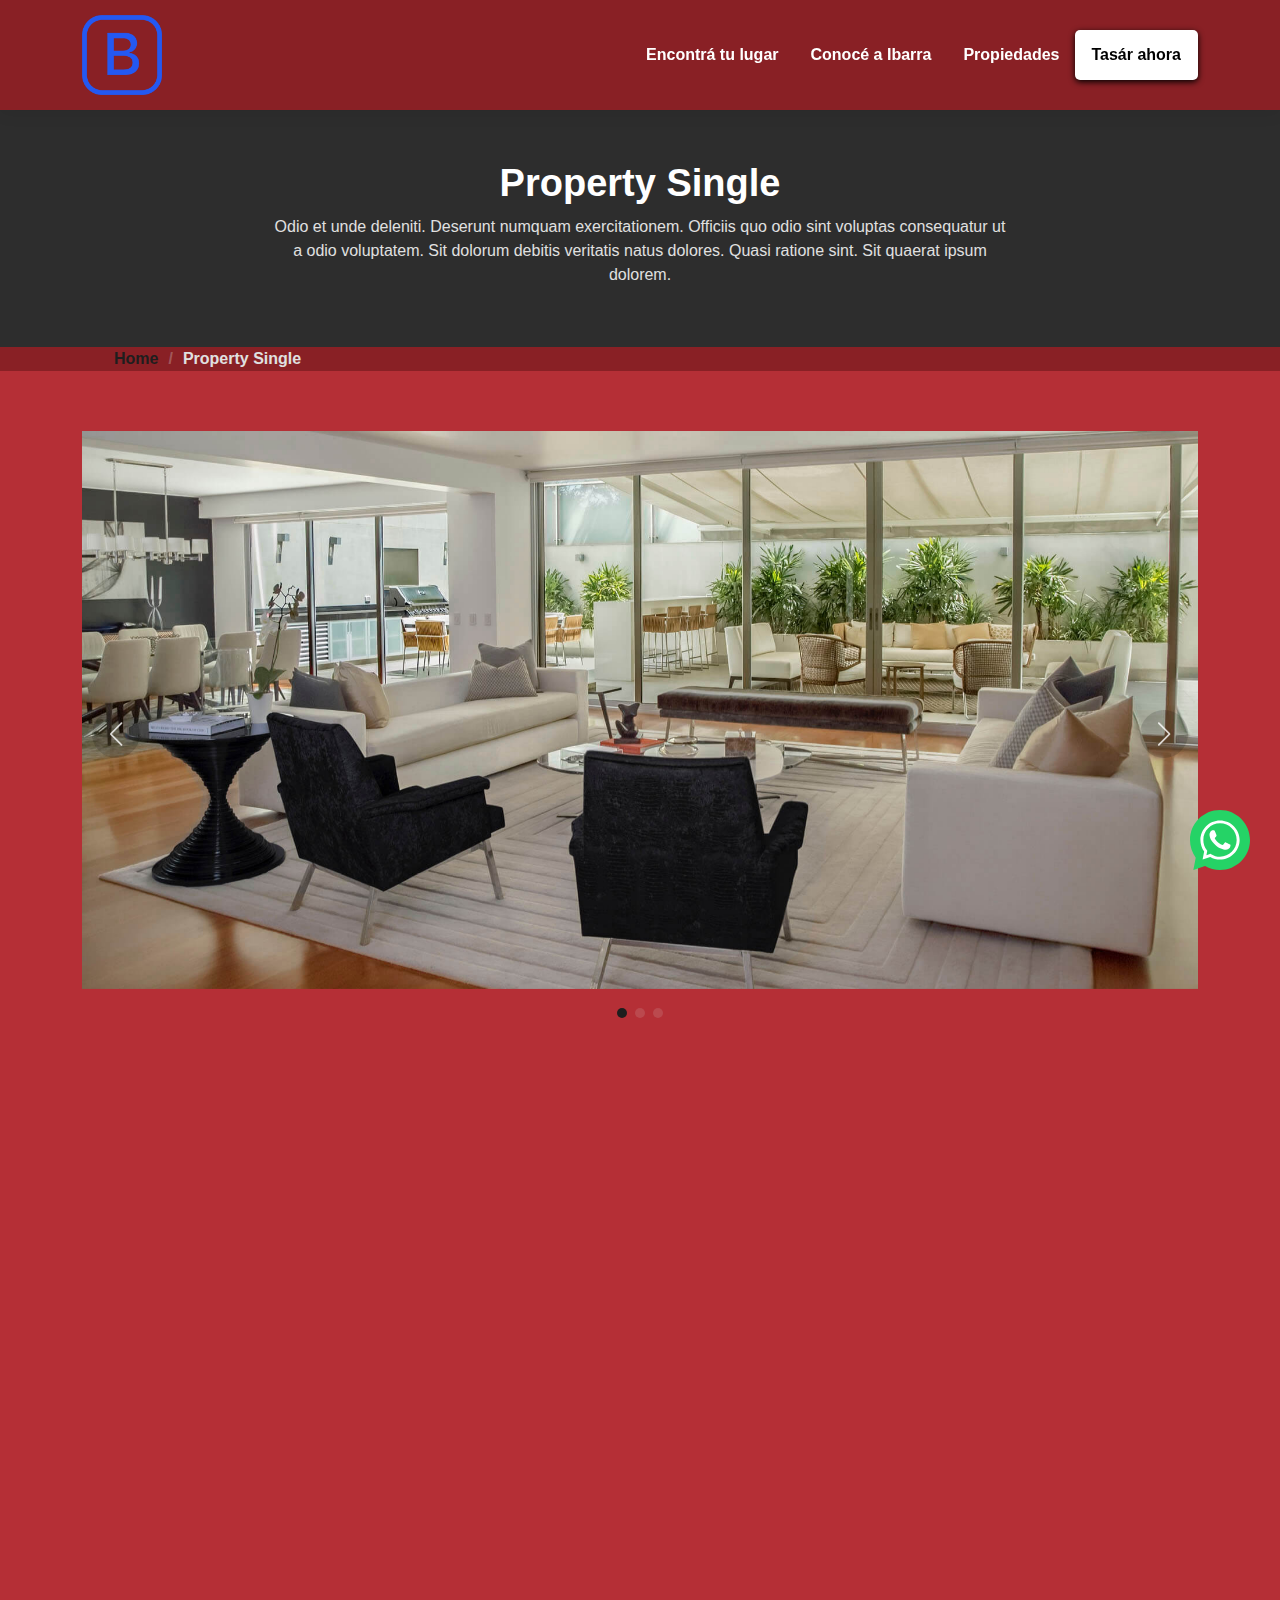
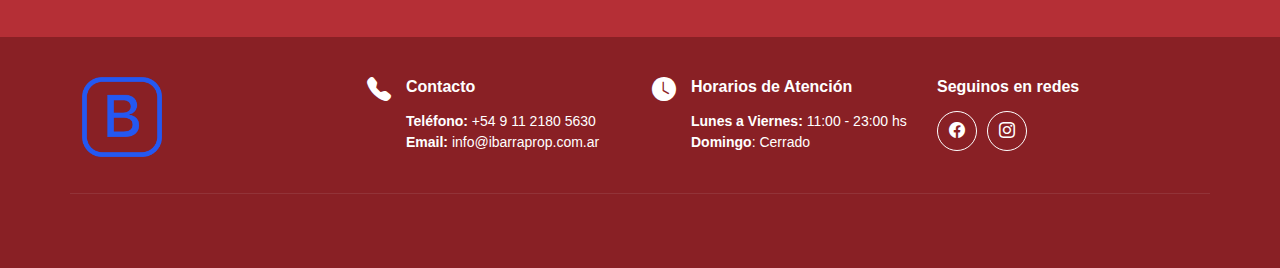
<file: web/property-single.html>
<!DOCTYPE html>
<html lang="en">
  <head>
    <meta charset="utf-8" />
    <meta content="width=device-width, initial-scale=1.0" name="viewport" />
<title>Ibarra Propiedades</title>
    <meta name="description" content="" />
    <meta name="keywords" content="" />

    <!-- Favicons -->
    <link href="assets/img/favicon/favicon.ico" rel="icon" />
    <link
      href="assets/img/favicon/apple-touch-icon.png"
      rel="apple-touch-icon"
    />

    <!-- Fonts -->
    <link href="https://fonts.googleapis.com" rel="preconnect" />
    <link href="https://fonts.gstatic.com" rel="preconnect" crossorigin />
    <link
      href="https://fonts.googleapis.com/css2?family=Roboto:ital,wght@0,100;0,300;0,400;0,500;0,700;0,900;1,100;1,300;1,400;1,500;1,700;1,900&family=Poppins:ital,wght@0,100;0,200;0,300;0,400;0,500;0,600;0,700;0,800;0,900;1,100;1,200;1,300;1,400;1,500;1,600;1,700;1,800;1,900&family=Raleway:ital,wght@0,100;0,200;0,300;0,400;0,500;0,600;0,700;0,800;0,900;1,100;1,200;1,300;1,400;1,500;1,600;1,700;1,800;1,900&display=swap"
      rel="stylesheet"
    />

    <!-- Vendor CSS Files -->
    <link
      href="assets/vendor/bootstrap/css/bootstrap.min.css"
      rel="stylesheet"
    />
    <link
      href="assets/vendor/bootstrap-icons/bootstrap-icons.css"
      rel="stylesheet"
    />
    <link href="assets/vendor/aos/aos.css" rel="stylesheet" />
    <link
      href="assets/vendor/fontawesome-free/css/all.min.css"
      rel="stylesheet"
    />
    <link href="assets/vendor/swiper/swiper-bundle.min.css" rel="stylesheet" />

    <!-- Main CSS File -->
    <link href="assets/css/main.css" rel="stylesheet" />
  </head>

  <body class="property-single-page">
    <!-- wasap -->
    <div class="wasap" style="animation-name: tada">
      <a
        href="https://api.whatsapp.com/send?l=es&text=Hola%20Ibarra%20Propiedades!%20Quiero%20consultarles%20por%20una%20propiedad&phone=+5491121805630"
        target="_blank"
        aria-label="Link a WhatsApp Ibarra Propiedades"
      >
        <img
          src="assets/img/svg/logo-wapp-01.svg"
          alt="Ibarra Propiedades WhatsApp"
        />
      </a>
    </div>

    <header id="header" class="header d-flex align-items-center fixed-top">
      <div
        class="container-fluid container-xl position-relative d-flex align-items-center justify-content-between"
      >
        <a href="index.html" class="logo d-flex align-items-center">
          <!-- Uncomment the line below if you also wish to use an image logo -->
          <!-- <img src="assets/img/logo.png" alt=""> -->
          <img src="assets/img/logo.png" alt="ibarra propiedades logo" />
        </a>

        <nav id="navmenu" class="navmenu">
          <ul>
            <li><a href="index.html">Encontrá tu lugar</a></li>
            <!-- <li><a href="about.html">About</a></li> -->
            <!-- <li><a href="services.html">Services</a></li> -->
            <li><a href="#about">Conocé a Ibarra</a></li>
           <li><a href="properties.html">Propiedades</a></li>
            <!-- <li class="dropdown"><a href="#"><span>Dropdown</span> <i class="bi bi-chevron-down toggle-dropdown"></i></a>
            <ul>
              <li><a href="#">Dropdown 1</a></li>
              <li class="dropdown"><a href="#"><span>Deep Dropdown</span> <i class="bi bi-chevron-down toggle-dropdown"></i></a>
                <ul>
                  <li><a href="#">Deep Dropdown 1</a></li>
                  <li><a href="#">Deep Dropdown 2</a></li>
                  <li><a href="#">Deep Dropdown 3</a></li>
                  <li><a href="#">Deep Dropdown 4</a></li>
                  <li><a href="#">Deep Dropdown 5</a></li>
                </ul>
              </li>
              <li><a href="#">Dropdown 2</a></li>
              <li><a href="#">Dropdown 3</a></li>
              <li><a href="#">Dropdown 4</a></li>
            </ul>
          </li> -->
            <li class="tasar">
              <a href="#contact" style="color: black; margin-right: 15px"
                >Tasár ahora</a
              >
            </li>
          </ul>
          <i class="mobile-nav-toggle d-xl-none bi bi-list"></i>
        </nav>
      </div>
    </header>

    <main class="main">
      <!-- Page Title -->
      <div class="page-title" data-aos="fade">
        <div class="heading">
          <div class="container">
            <div class="row d-flex justify-content-center text-center">
              <div class="col-lg-8">
                <h1>Property Single</h1>
                <p class="mb-0">
                  Odio et unde deleniti. Deserunt numquam exercitationem.
                  Officiis quo odio sint voluptas consequatur ut a odio
                  voluptatem. Sit dolorum debitis veritatis natus dolores. Quasi
                  ratione sint. Sit quaerat ipsum dolorem.
                </p>
              </div>
            </div>
          </div>
        </div>
        <nav class="breadcrumbs">
          <div class="container">
            <ol>
              <li><a href="index.html">Home</a></li>
              <li class="current">Property Single</li>
            </ol>
          </div>
        </nav>
      </div>
      <!-- End Page Title -->

      <!-- Real Estate 2 Section -->
      <section id="real-estate-2" class="real-estate-2 section">
        <div class="container" data-aos="fade-up">
          <div class="portfolio-details-slider swiper init-swiper">
            <script type="application/json" class="swiper-config">
              {
                "loop": true,
                "speed": 600,
                "autoplay": {
                  "delay": 5000
                },
                "slidesPerView": "auto",
                "navigation": {
                  "nextEl": ".swiper-button-next",
                  "prevEl": ".swiper-button-prev"
                },
                "pagination": {
                  "el": ".swiper-pagination",
                  "type": "bullets",
                  "clickable": true
                }
              }
            </script>
            <div class="swiper-wrapper align-items-center">
              <div class="swiper-slide">
                <img
                  src="assets/img/property-slide/property-slide-1.jpg"
                  alt=""
                />
              </div>

              <div class="swiper-slide">
                <img
                  src="assets/img/property-slide/property-slide-2.jpg"
                  alt=""
                />
              </div>

              <div class="swiper-slide">
                <img
                  src="assets/img/property-slide/property-slide-3.jpg"
                  alt=""
                />
              </div>
            </div>
            <div class="swiper-button-prev"></div>
            <div class="swiper-button-next"></div>
            <div class="swiper-pagination"></div>
          </div>

          <div class="row justify-content-between gy-4 mt-4">
            <div class="col-lg-8" data-aos="fade-up">
              <div class="portfolio-description">
                <h2>This is an example of propery details</h2>
                <p>
                  Autem ipsum nam porro corporis rerum. Quis eos dolorem eos
                  itaque inventore commodi labore quia quia. Exercitationem
                  repudiandae officiis neque suscipit non officia eaque itaque
                  enim. Voluptatem officia accusantium nesciunt est omnis
                  tempora consectetur dignissimos. Sequi nulla at esse enim cum
                  deserunt eius.
                </p>
                <p>
                  Amet consequatur qui dolore veniam voluptatem voluptatem sit.
                  Non aspernatur atque natus ut cum nam et. Praesentium error
                  dolores rerum minus sequi quia veritatis eum. Eos et doloribus
                  doloremque nesciunt molestiae laboriosam.
                </p>

                <p>
                  Impedit ipsum quae et aliquid doloribus et voluptatem quasi.
                  Perspiciatis occaecati earum et magnam animi. Quibusdam non
                  qui ea vitae suscipit vitae sunt. Repudiandae incidunt cumque
                  minus deserunt assumenda tempore. Delectus voluptas
                  necessitatibus est.
                </p>

                <p>
                  Sunt voluptatum sapiente facilis quo odio aut ipsum repellat
                  debitis. Molestiae et autem libero. Explicabo et quod
                  necessitatibus similique quis dolor eum. Numquam eaque
                  praesentium rem et qui nesciunt.
                </p>

                <!-- <div class="testimonial-item">
                  <p>
                    <span
                      >Export tempor illum tamen malis malis eram quae irure
                      esse labore quem cillum quid cillum eram malis quorum
                      velit fore eram velit sunt aliqua noster fugiat irure amet
                      legam anim culpa.</span
                    >
                  </p>
                  <div>
                    <img
                      src="assets/img/testimonials/testimonials-2.jpg"
                      class="testimonial-img"
                      alt=""
                    />
                    <h3>Sara Wilsson</h3>
                    <h4>Agent</h4>
                  </div>
                </div> -->
              </div>
              <!-- End Portfolio Description -->

              <!-- Tabs -->
              <ul class="nav nav-pills mb-3">
                <li>
                  <a
                    class="nav-link active"
                    data-bs-toggle="pill"
                    href="#real-estate-2-tab1"
                    >Video</a
                  >
                </li>
                <li>
                  <a
                    class="nav-link"
                    data-bs-toggle="pill"
                    href="#real-estate-2-tab2"
                    >Floor Plans</a
                  >
                </li>
                <li>
                  <a
                    class="nav-link"
                    data-bs-toggle="pill"
                    href="#real-estate-2-tab3"
                    >Location</a
                  >
                </li>
              </ul>
              <!-- End Tabs -->

              <!-- Tab Content -->
              <div class="tab-content">
                <div
                  class="tab-pane fade show active"
                  id="real-estate-2-tab1"
                ></div>
                <!-- End Tab 1 Content -->

                <div class="tab-pane fade" id="real-estate-2-tab2">
                  <img
                    src="assets/img/floor-plan.jpg"
                    alt=""
                    class="img-fluid"
                  />
                </div>
                <!-- End Tab 2 Content -->

                <div class="tab-pane fade" id="real-estate-2-tab3">
                  <iframe
                    style="border: 0; width: 100%; height: 400px"
                    src="https://www.google.com/maps/embed?pb=!1m14!1m8!1m3!1d48389.78314118045!2d-74.006138!3d40.710059!3m2!1i1024!2i768!4f13.1!3m3!1m2!1s0x89c25a22a3bda30d%3A0xb89d1fe6bc499443!2sDowntown%20Conference%20Center!5e0!3m2!1sen!2sus!4v1676961268712!5m2!1sen!2sus"
                    frameborder="0"
                    allowfullscreen=""
                    loading="lazy"
                    referrerpolicy="no-referrer-when-downgrade"
                  ></iframe>
                </div>
                <!-- End Tab 3 Content -->
              </div>
              <!-- End Tab Content -->
            </div>

            <div class="col-lg-3" data-aos="fade-up" data-aos-delay="100">
              <div class="portfolio-info">
                <h3>Quick Summary</h3>
                <ul>
                  <li><strong>Property ID:</strong> 1134n</li>
                  <li><strong>Location:</strong> Chicago, IL 606543</li>
                  <li><strong>Property Type:</strong> House</li>
                  <li><strong>Status:</strong> Sale</li>
                  <li>
                    <strong>Area:</strong> <span>340m <sup>2</sup></span>
                  </li>
                  <li><strong>Beds:</strong> 4</li>
                  <li><strong>Baths:</strong> 1</li>
                </ul>
              </div>
            </div>
          </div>
        </div>
      </section>
      <!-- /Real Estate 2 Section -->
    </main>

    <footer id="footer" class="footer light-background">
      <div class="container">
        <div class="row gy-3">
          <div class="col-lg-3 col-md-6 d-flex">
            <div class="address">
              <img
                src="assets/img/logo.png"
                alt="ibarra propiedades logo"
                style="height: 80px"
              />
            </div>
          </div>

          <div class="col-lg-3 col-md-6 d-flex">
            <i class="bi bi-telephone-fill icon"></i>
            <div>
              <h4>Contacto</h4>
              <p>
                <strong>Teléfono:</strong> <span>+54 9 11 2180 5630</span><br />
                <strong>Email:</strong> <span>info@ibarraprop.com.ar</span
                ><br />
              </p>
            </div>
          </div>

          <div class="col-lg-3 col-md-6 d-flex">
            <i class="bi bi-clock-fill icon"></i>
            <div>
              <h4>Horarios de Atención</h4>
              <p>
                <strong>Lunes a Viernes:</strong> <span>11:00 - 23:00 hs</span><br /> 
                <strong>Domingo</strong>: <span>Cerrado</span>
              </p>
            </div>
          </div>

          <div class="col-lg-3 col-md-6">
            <h4>Seguinos en redes</h4>
            <div class="social-links d-flex">
              <a href="#" class="facebook"><i class="bi bi-facebook"></i></a>
              <a href="#" class="instagram"><i class="bi bi-instagram"></i></a>
              <!-- <a href="#" class="twitter"><i class="bi bi-twitter-x"></i></a> -->
              <!-- <a href="#" class="linkedin"><i class="bi bi-linkedin"></i></a> -->
            </div>
          </div>
        </div>
      </div>

      <div class="container copyright text-center mt-4">
        <p id="copyright"></p>
        <div class="credits">
          <a
            href="https://www.raven3.com.ar"
            style="font-size: 10px; text-decoration: none; color: #892025"
            >by <strong>Raven3</strong></a
          >
        </div>
      </div>
    </footer>

    <!-- Scroll Top -->
    <a
      href="#"
      id="scroll-top"
      class="scroll-top d-flex align-items-center justify-content-center"
      ><i class="bi bi-arrow-up-short"></i
    ></a>

    <!-- Preloader -->
    <div id="preloader"></div>

    <!-- Vendor JS Files -->
    <script src="assets/vendor/bootstrap/js/bootstrap.bundle.min.js"></script>
    <script src="assets/vendor/php-email-form/validate.js"></script>
    <script src="assets/vendor/aos/aos.js"></script>
    <script src="assets/vendor/swiper/swiper-bundle.min.js"></script>
    <script src="assets/vendor/purecounter/purecounter_vanilla.js"></script>

    <!-- Main JS File -->
    <script src="assets/js/main.js"></script>
  </body>
</html>
</file>
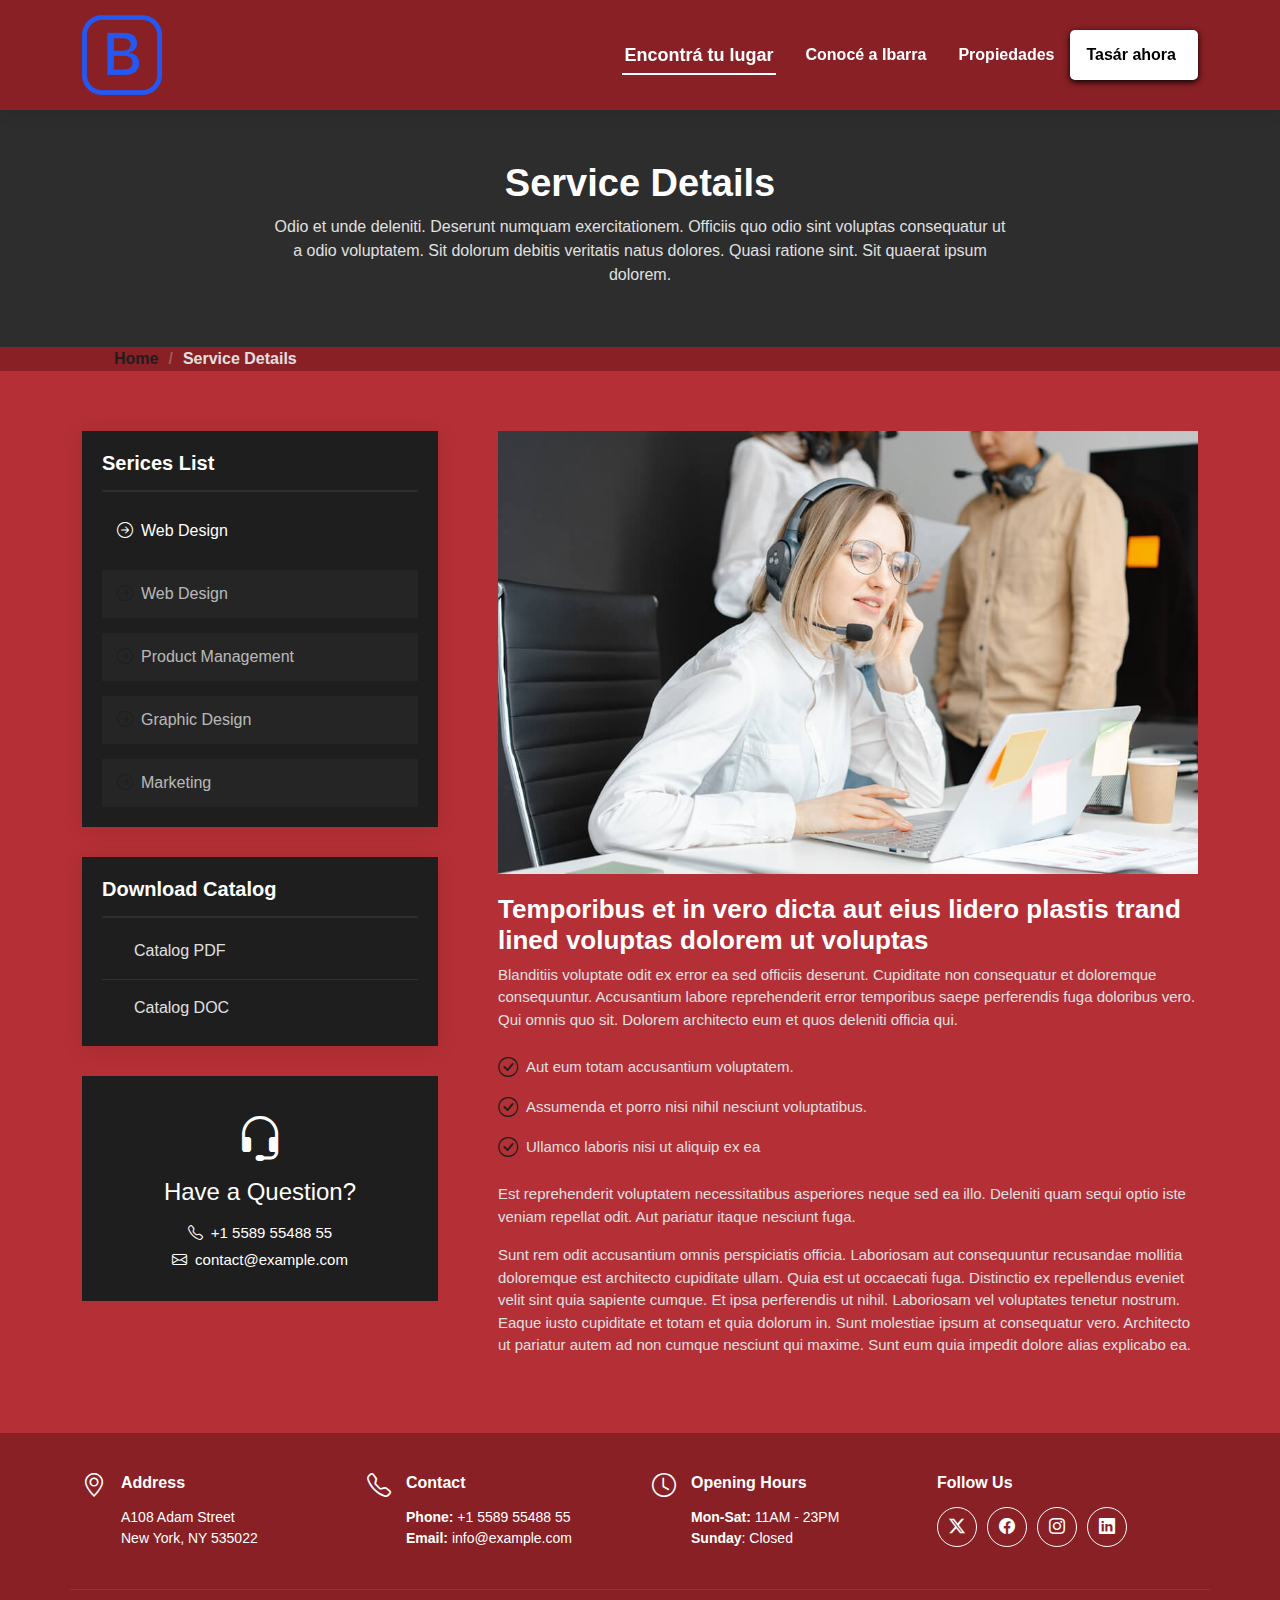
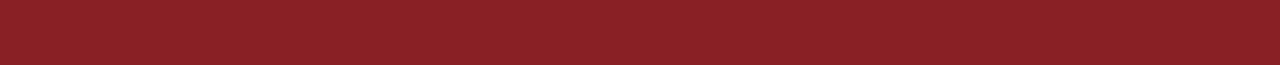
<file: web/service-details.html>
<!DOCTYPE html>
<html lang="en">
  <head>
    <meta charset="utf-8" />
    <meta content="width=device-width, initial-scale=1.0" name="viewport" />
    <title>Ibarra Propiedades</title>
    <meta name="description" content="" />
    <meta name="keywords" content="" />

    <!-- Favicons -->
    <link href="assets/img/favicon/favicon.ico" rel="icon" />
    <link
      href="assets/img/favicon/apple-touch-icon.png"
      rel="apple-touch-icon"
    />

    <!-- Fonts -->
    <link href="https://fonts.googleapis.com" rel="preconnect" />
    <link href="https://fonts.gstatic.com" rel="preconnect" crossorigin />
    <link
      href="https://fonts.googleapis.com/css2?family=Roboto:ital,wght@0,100;0,300;0,400;0,500;0,700;0,900;1,100;1,300;1,400;1,500;1,700;1,900&family=Poppins:ital,wght@0,100;0,200;0,300;0,400;0,500;0,600;0,700;0,800;0,900;1,100;1,200;1,300;1,400;1,500;1,600;1,700;1,800;1,900&family=Raleway:ital,wght@0,100;0,200;0,300;0,400;0,500;0,600;0,700;0,800;0,900;1,100;1,200;1,300;1,400;1,500;1,600;1,700;1,800;1,900&display=swap"
      rel="stylesheet"
    />

    <!-- Vendor CSS Files -->
    <link
      href="assets/vendor/bootstrap/css/bootstrap.min.css"
      rel="stylesheet"
    />
    <link
      href="assets/vendor/bootstrap-icons/bootstrap-icons.css"
      rel="stylesheet"
    />
    <link href="assets/vendor/aos/aos.css" rel="stylesheet" />
    <link
      href="assets/vendor/fontawesome-free/css/all.min.css"
      rel="stylesheet"
    />
    <link href="assets/vendor/swiper/swiper-bundle.min.css" rel="stylesheet" />

    <!-- Main CSS File -->
    <link href="assets/css/main.css" rel="stylesheet" />
  </head>

  <body class="service-details-page">
    <header id="header" class="header d-flex align-items-center fixed-top">
      <div
        class="container-fluid container-xl position-relative d-flex align-items-center justify-content-between"
      >
        <a href="index.html" class="logo d-flex align-items-center">
          <!-- Uncomment the line below if you also wish to use an image logo -->
          <!-- <img src="assets/img/logo.png" alt=""> -->
          <img src="assets/img/logo.png" alt="ibarra propiedades logo" />
        </a>

        <nav id="navmenu" class="navmenu">
          <ul>
            <li><a href="index.html" class="active">Encontrá tu lugar</a></li>
            <!-- <li><a href="about.html">About</a></li> -->
            <!-- <li><a href="services.html">Services</a></li> -->
            <li><a href="#about">Conocé a Ibarra</a></li>
           <li><a href="properties.html">Propiedades</a></li>
            <!-- <li class="dropdown"><a href="#"><span>Dropdown</span> <i class="bi bi-chevron-down toggle-dropdown"></i></a>
            <ul>
              <li><a href="#">Dropdown 1</a></li>
              <li class="dropdown"><a href="#"><span>Deep Dropdown</span> <i class="bi bi-chevron-down toggle-dropdown"></i></a>
                <ul>
                  <li><a href="#">Deep Dropdown 1</a></li>
                  <li><a href="#">Deep Dropdown 2</a></li>
                  <li><a href="#">Deep Dropdown 3</a></li>
                  <li><a href="#">Deep Dropdown 4</a></li>
                  <li><a href="#">Deep Dropdown 5</a></li>
                </ul>
              </li>
              <li><a href="#">Dropdown 2</a></li>
              <li><a href="#">Dropdown 3</a></li>
              <li><a href="#">Dropdown 4</a></li>
            </ul>
          </li> -->
            <li class="tasar">
              <a href="#contact" style="color: black; margin-right: 20px"
                >Tasár ahora</a
              >
            </li>
          </ul>
          <i class="mobile-nav-toggle d-xl-none bi bi-list"></i>
        </nav>
      </div>
    </header>

    <main class="main">
      <!-- Page Title -->
      <div class="page-title" data-aos="fade">
        <div class="heading">
          <div class="container">
            <div class="row d-flex justify-content-center text-center">
              <div class="col-lg-8">
                <h1>Service Details</h1>
                <p class="mb-0">
                  Odio et unde deleniti. Deserunt numquam exercitationem.
                  Officiis quo odio sint voluptas consequatur ut a odio
                  voluptatem. Sit dolorum debitis veritatis natus dolores. Quasi
                  ratione sint. Sit quaerat ipsum dolorem.
                </p>
              </div>
            </div>
          </div>
        </div>
        <nav class="breadcrumbs">
          <div class="container">
            <ol>
              <li><a href="index.html">Home</a></li>
              <li class="current">Service Details</li>
            </ol>
          </div>
        </nav>
      </div>
      <!-- End Page Title -->

      <!-- Service Details Section -->
      <section id="service-details" class="service-details section">
        <div class="container">
          <div class="row gy-5">
            <div class="col-lg-4" data-aos="fade-up" data-aos-delay="100">
              <div class="service-box">
                <h4>Serices List</h4>
                <div class="services-list">
                  <a href="#" class="active"
                    ><i class="bi bi-arrow-right-circle"></i
                    ><span>Web Design</span></a
                  >
                  <a href="#"
                    ><i class="bi bi-arrow-right-circle"></i
                    ><span>Web Design</span></a
                  >
                  <a href="#"
                    ><i class="bi bi-arrow-right-circle"></i
                    ><span>Product Management</span></a
                  >
                  <a href="#"
                    ><i class="bi bi-arrow-right-circle"></i
                    ><span>Graphic Design</span></a
                  >
                  <a href="#"
                    ><i class="bi bi-arrow-right-circle"></i
                    ><span>Marketing</span></a
                  >
                </div>
              </div>
              <!-- End Services List -->

              <div class="service-box">
                <h4>Download Catalog</h4>
                <div class="download-catalog">
                  <a href="#"
                    ><i class="bi bi-filetype-pdf"></i
                    ><span>Catalog PDF</span></a
                  >
                  <a href="#"
                    ><i class="bi bi-file-earmark-word"></i
                    ><span>Catalog DOC</span></a
                  >
                </div>
              </div>
              <!-- End Services List -->

              <div
                class="help-box d-flex flex-column justify-content-center align-items-center"
              >
                <i class="bi bi-headset help-icon"></i>
                <h4>Have a Question?</h4>
                <p class="d-flex align-items-center mt-2 mb-0">
                  <i class="bi bi-telephone me-2"></i>
                  <span>+1 5589 55488 55</span>
                </p>
                <p class="d-flex align-items-center mt-1 mb-0">
                  <i class="bi bi-envelope me-2"></i>
                  <a href="mailto:contact@example.com">contact@example.com</a>
                </p>
              </div>
            </div>

            <div
              class="col-lg-8 ps-lg-5"
              data-aos="fade-up"
              data-aos-delay="200"
            >
              <img
                src="assets/img/services.jpg"
                alt=""
                class="img-fluid services-img"
              />
              <h3>
                Temporibus et in vero dicta aut eius lidero plastis trand lined
                voluptas dolorem ut voluptas
              </h3>
              <p>
                Blanditiis voluptate odit ex error ea sed officiis deserunt.
                Cupiditate non consequatur et doloremque consequuntur.
                Accusantium labore reprehenderit error temporibus saepe
                perferendis fuga doloribus vero. Qui omnis quo sit. Dolorem
                architecto eum et quos deleniti officia qui.
              </p>
              <ul>
                <li>
                  <i class="bi bi-check-circle"></i>
                  <span>Aut eum totam accusantium voluptatem.</span>
                </li>
                <li>
                  <i class="bi bi-check-circle"></i>
                  <span
                    >Assumenda et porro nisi nihil nesciunt voluptatibus.</span
                  >
                </li>
                <li>
                  <i class="bi bi-check-circle"></i>
                  <span>Ullamco laboris nisi ut aliquip ex ea</span>
                </li>
              </ul>
              <p>
                Est reprehenderit voluptatem necessitatibus asperiores neque sed
                ea illo. Deleniti quam sequi optio iste veniam repellat odit.
                Aut pariatur itaque nesciunt fuga.
              </p>
              <p>
                Sunt rem odit accusantium omnis perspiciatis officia. Laboriosam
                aut consequuntur recusandae mollitia doloremque est architecto
                cupiditate ullam. Quia est ut occaecati fuga. Distinctio ex
                repellendus eveniet velit sint quia sapiente cumque. Et ipsa
                perferendis ut nihil. Laboriosam vel voluptates tenetur nostrum.
                Eaque iusto cupiditate et totam et quia dolorum in. Sunt
                molestiae ipsum at consequatur vero. Architecto ut pariatur
                autem ad non cumque nesciunt qui maxime. Sunt eum quia impedit
                dolore alias explicabo ea.
              </p>
            </div>
          </div>
        </div>
      </section>
      <!-- /Service Details Section -->
    </main>

    <footer id="footer" class="footer light-background">
      <div class="container">
        <div class="row gy-3">
          <div class="col-lg-3 col-md-6 d-flex">
            <i class="bi bi-geo-alt icon"></i>
            <div class="address">
              <h4>Address</h4>
              <p>A108 Adam Street</p>
              <p>New York, NY 535022</p>
              <p></p>
            </div>
          </div>

          <div class="col-lg-3 col-md-6 d-flex">
            <i class="bi bi-telephone icon"></i>
            <div>
              <h4>Contact</h4>
              <p>
                <strong>Phone:</strong> <span>+1 5589 55488 55</span><br />
                <strong>Email:</strong> <span>info@example.com</span><br />
              </p>
            </div>
          </div>

          <div class="col-lg-3 col-md-6 d-flex">
            <i class="bi bi-clock icon"></i>
            <div>
              <h4>Opening Hours</h4>
              <p>
                <strong>Mon-Sat:</strong> <span>11AM - 23PM</span><br />
                <strong>Sunday</strong>: <span>Closed</span>
              </p>
            </div>
          </div>

          <div class="col-lg-3 col-md-6">
            <h4>Follow Us</h4>
            <div class="social-links d-flex">
              <a href="#" class="twitter"><i class="bi bi-twitter-x"></i></a>
              <a href="#" class="facebook"><i class="bi bi-facebook"></i></a>
              <a href="#" class="instagram"><i class="bi bi-instagram"></i></a>
              <a href="#" class="linkedin"><i class="bi bi-linkedin"></i></a>
            </div>
          </div>
        </div>
      </div>

      <div class="container copyright text-center mt-4">
        <p id="copyright"></p>
        <div class="credits">
          <a
            href="https://www.raven3.com.ar"
            style="font-size: 10px; text-decoration: none; color: #892025"
            >by <strong>Raven3</strong></a
          >
        </div>
      </div>
    </footer>
    <!-- Scroll Top -->
    <a
      href="#"
      id="scroll-top"
      class="scroll-top d-flex align-items-center justify-content-center"
      ><i class="bi bi-arrow-up-short"></i
    ></a>

    <!-- Preloader -->
    <div id="preloader"></div>

    <!-- Vendor JS Files -->
    <script src="assets/vendor/bootstrap/js/bootstrap.bundle.min.js"></script>
    <script src="assets/vendor/php-email-form/validate.js"></script>
    <script src="assets/vendor/aos/aos.js"></script>
    <script src="assets/vendor/swiper/swiper-bundle.min.js"></script>
    <script src="assets/vendor/purecounter/purecounter_vanilla.js"></script>

    <!-- Main JS File -->
    <script src="assets/js/main.js"></script>
  </body>
</html>
</file>
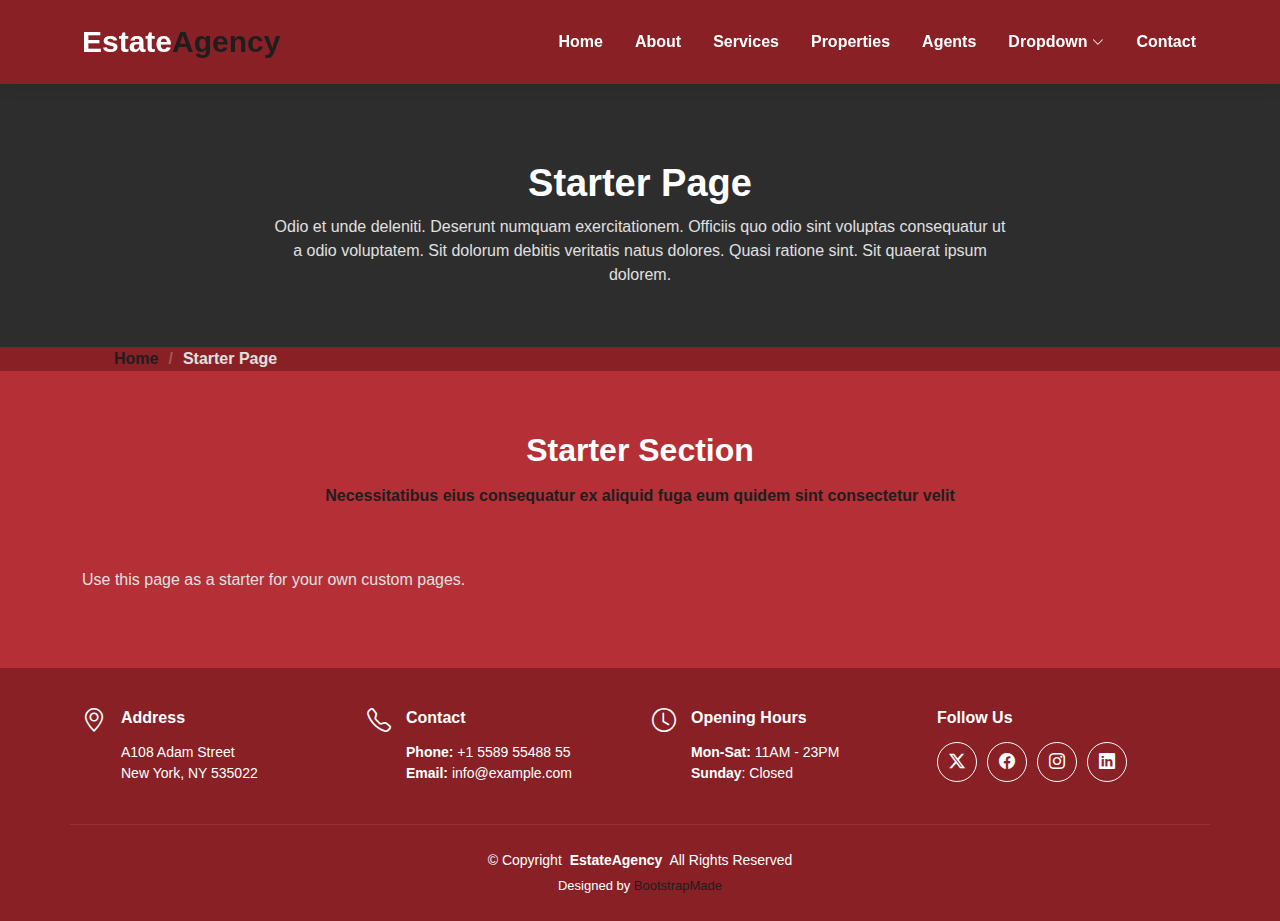
<file: web/starter-page.html>
<!DOCTYPE html>
<html lang="en">

<head>
  <meta charset="utf-8">
  <meta content="width=device-width, initial-scale=1.0" name="viewport">
  <title>Starter Page - EstateAgency Bootstrap Template</title>
  <meta name="description" content="">
  <meta name="keywords" content="">

  <!-- Favicons -->
  <link href="assets/img/favicon.png" rel="icon">
  <link href="assets/img/apple-touch-icon.png" rel="apple-touch-icon">

  <!-- Fonts -->
  <link href="https://fonts.googleapis.com" rel="preconnect">
  <link href="https://fonts.gstatic.com" rel="preconnect" crossorigin>
  <link href="https://fonts.googleapis.com/css2?family=Roboto:ital,wght@0,100;0,300;0,400;0,500;0,700;0,900;1,100;1,300;1,400;1,500;1,700;1,900&family=Poppins:ital,wght@0,100;0,200;0,300;0,400;0,500;0,600;0,700;0,800;0,900;1,100;1,200;1,300;1,400;1,500;1,600;1,700;1,800;1,900&family=Raleway:ital,wght@0,100;0,200;0,300;0,400;0,500;0,600;0,700;0,800;0,900;1,100;1,200;1,300;1,400;1,500;1,600;1,700;1,800;1,900&display=swap" rel="stylesheet">

  <!-- Vendor CSS Files -->
  <link href="assets/vendor/bootstrap/css/bootstrap.min.css" rel="stylesheet">
  <link href="assets/vendor/bootstrap-icons/bootstrap-icons.css" rel="stylesheet">
  <link href="assets/vendor/aos/aos.css" rel="stylesheet">
  <link href="assets/vendor/fontawesome-free/css/all.min.css" rel="stylesheet">
  <link href="assets/vendor/swiper/swiper-bundle.min.css" rel="stylesheet">

  <!-- Main CSS File -->
  <link href="assets/css/main.css" rel="stylesheet">

  <!-- =======================================================
  * Template Name: EstateAgency
  * Template URL: https://bootstrapmade.com/real-estate-agency-bootstrap-template/
  * Updated: Aug 09 2024 with Bootstrap v5.3.3
  * Author: BootstrapMade.com
  * License: https://bootstrapmade.com/license/
  ======================================================== -->
</head>

<body class="starter-page-page">

  <header id="header" class="header d-flex align-items-center fixed-top">
    <div class="container-fluid container-xl position-relative d-flex align-items-center justify-content-between">

      <a href="index.html" class="logo d-flex align-items-center">
        <!-- Uncomment the line below if you also wish to use an image logo -->
        <!-- <img src="assets/img/logo.png" alt=""> -->
        <h1 class="sitename">Estate<span>Agency</span></h1>
      </a>

      <nav id="navmenu" class="navmenu">
        <ul>
          <li><a href="index.html">Home</a></li>
          <li><a href="about.html">About</a></li>
          <li><a href="services.html">Services</a></li>
          <li><a href="properties.html">Properties</a></li>
          <li><a href="agents.html">Agents</a></li>
          <li class="dropdown"><a href="#"><span>Dropdown</span> <i class="bi bi-chevron-down toggle-dropdown"></i></a>
            <ul>
              <li><a href="#">Dropdown 1</a></li>
              <li class="dropdown"><a href="#"><span>Deep Dropdown</span> <i class="bi bi-chevron-down toggle-dropdown"></i></a>
                <ul>
                  <li><a href="#">Deep Dropdown 1</a></li>
                  <li><a href="#">Deep Dropdown 2</a></li>
                  <li><a href="#">Deep Dropdown 3</a></li>
                  <li><a href="#">Deep Dropdown 4</a></li>
                  <li><a href="#">Deep Dropdown 5</a></li>
                </ul>
              </li>
              <li><a href="#">Dropdown 2</a></li>
              <li><a href="#">Dropdown 3</a></li>
              <li><a href="#">Dropdown 4</a></li>
            </ul>
          </li>
          <li><a href="contact.html">Contact</a></li>
        </ul>
        <i class="mobile-nav-toggle d-xl-none bi bi-list"></i>
      </nav>

    </div>
  </header>

  <main class="main">

    <!-- Page Title -->
    <div class="page-title" data-aos="fade">
      <div class="heading">
        <div class="container">
          <div class="row d-flex justify-content-center text-center">
            <div class="col-lg-8">
              <h1>Starter Page</h1>
              <p class="mb-0">Odio et unde deleniti. Deserunt numquam exercitationem. Officiis quo odio sint voluptas consequatur ut a odio voluptatem. Sit dolorum debitis veritatis natus dolores. Quasi ratione sint. Sit quaerat ipsum dolorem.</p>
            </div>
          </div>
        </div>
      </div>
      <nav class="breadcrumbs">
        <div class="container">
          <ol>
            <li><a href="index.html">Home</a></li>
            <li class="current">Starter Page</li>
          </ol>
        </div>
      </nav>
    </div><!-- End Page Title -->

    <!-- Starter Section Section -->
    <section id="starter-section" class="starter-section section">

      <!-- Section Title -->
      <div class="container section-title" data-aos="fade-up">
        <h2>Starter Section</h2>
        <p>Necessitatibus eius consequatur ex aliquid fuga eum quidem sint consectetur velit</p>
      </div><!-- End Section Title -->

      <div class="container" data-aos="fade-up">
        <p>Use this page as a starter for your own custom pages.</p>
      </div>

    </section><!-- /Starter Section Section -->

  </main>

  <footer id="footer" class="footer light-background">

    <div class="container">
      <div class="row gy-3">
        <div class="col-lg-3 col-md-6 d-flex">
          <i class="bi bi-geo-alt icon"></i>
          <div class="address">
            <h4>Address</h4>
            <p>A108 Adam Street</p>
            <p>New York, NY 535022</p>
            <p></p>
          </div>

        </div>

        <div class="col-lg-3 col-md-6 d-flex">
          <i class="bi bi-telephone icon"></i>
          <div>
            <h4>Contact</h4>
            <p>
              <strong>Phone:</strong> <span>+1 5589 55488 55</span><br>
              <strong>Email:</strong> <span>info@example.com</span><br>
            </p>
          </div>
        </div>

        <div class="col-lg-3 col-md-6 d-flex">
          <i class="bi bi-clock icon"></i>
          <div>
            <h4>Opening Hours</h4>
            <p>
              <strong>Mon-Sat:</strong> <span>11AM - 23PM</span><br>
              <strong>Sunday</strong>: <span>Closed</span>
            </p>
          </div>
        </div>

        <div class="col-lg-3 col-md-6">
          <h4>Follow Us</h4>
          <div class="social-links d-flex">
            <a href="#" class="twitter"><i class="bi bi-twitter-x"></i></a>
            <a href="#" class="facebook"><i class="bi bi-facebook"></i></a>
            <a href="#" class="instagram"><i class="bi bi-instagram"></i></a>
            <a href="#" class="linkedin"><i class="bi bi-linkedin"></i></a>
          </div>
        </div>

      </div>
    </div>

    <div class="container copyright text-center mt-4">
      <p>© <span>Copyright</span> <strong class="px-1 sitename">EstateAgency</strong> <span>All Rights Reserved</span></p>
      <div class="credits">
        <!-- All the links in the footer should remain intact. -->
        <!-- You can delete the links only if you've purchased the pro version. -->
        <!-- Licensing information: https://bootstrapmade.com/license/ -->
        <!-- Purchase the pro version with working PHP/AJAX contact form: [buy-url] -->
        Designed by <a href="https://bootstrapmade.com/">BootstrapMade</a>
      </div>
    </div>

  </footer>

  <!-- Scroll Top -->
  <a href="#" id="scroll-top" class="scroll-top d-flex align-items-center justify-content-center"><i class="bi bi-arrow-up-short"></i></a>

  <!-- Preloader -->
  <div id="preloader"></div>

  <!-- Vendor JS Files -->
  <script src="assets/vendor/bootstrap/js/bootstrap.bundle.min.js"></script>
  <script src="assets/vendor/php-email-form/validate.js"></script>
  <script src="assets/vendor/aos/aos.js"></script>
  <script src="assets/vendor/swiper/swiper-bundle.min.js"></script>
  <script src="assets/vendor/purecounter/purecounter_vanilla.js"></script>

  <!-- Main JS File -->
  <script src="assets/js/main.js"></script>

</body>

</html>
</file>
<file: styles.css>
:root {
  --color-ibarra-rojo: #b52f36;
}
body {
  margin: 0;
  padding: 0;
  font-family: "Helvetica Neue", sans-serif;
  background: #b52f36;
  color: white;
  text-align: center;
  display: flex;
  flex-direction: column;
  justify-content: center;
  align-items: center;
  height: 100vh;
  letter-spacing: 0.2em;
}

.logo {
  font-size: 3rem;
  font-weight: bold;
  border: 7px solid white;
  letter-spacing: 0.15em;
  padding: 10px 18px 10px 28px;
  margin-bottom: 1.5em;
  display: inline-block;
  font-family: "Helvetica Neue", sans-serif;
}

.logo-i {
  position: relative;
  display: inline-block;
}

.logo-i::before {
  content: "";
  position: absolute;
  top: 0;
  left: -2px;
  width: 0;
  height: 0;
  border-left: 12px solid transparent;
  border-bottom: 12px solid #b52f36;
  transform: rotate(-25deg);
}

.subtitulo {
  font-size: 2rem;
  margin-bottom: 2em;
  letter-spacing: 0.4em;
  font-family: "Space Grotesk", sans-serif;
}

.servicios p {
  margin: 0.5em 0;
  font-size: 1rem;
  letter-spacing: 0.35em;
}

.claim {
  margin-top: 2em;
  font-size: 0.95rem;
  letter-spacing: 0.45em;
}

.mensaje-obras {
  text-align: center;
   font-size: 0.95rem;
   letter-spacing: 0.2em;
  margin: 30px auto;
  color: white;
  max-width: 600px;
}
</file>
<file: web/assets/css/main.css>
/* Fonts */
:root {
  --default-font: "Helvetica Neue", sans-serif;
  --heading-font: "Helvetica Neue", sans-serif;
  --nav-font: "Helvetica Neue", sans-serif;
}

:root {
  --background-color: #b52f36;
  --background-color-oscuro: #892025;
  --default-color: #e0e0e0; /* Gris claro para texto general */
  --heading-color: #ffffff; /* Títulos bien contrastados */
  --accent-color: #1e1e1e; /* Rojo Ibarra como punto de tensión visual */
  --surface-color: #1e1e1e; /* Cajas internas con gris oscuro */
  --contrast-color: #ffffff;

  --nav-color: #e0e0e0;
  --nav-hover-color: #1e1e1e;
  --nav-dropdown-background-color: #1e1e1e;
  --nav-dropdown-color: #e0e0e0;
  --nav-dropdown-hover-color: #1e1e1e;
}

/* Smooth scroll */
:root {
  scroll-behavior: smooth;
}
@keyframes tada {
  from {
    -webkit-transform: scale3d(1, 1, 1);
    transform: scale3d(1, 1, 1);
  }

  10%,
  20% {
    -webkit-transform: scale3d(0.95, 0.95, 0.95) rotate3d(0, 0, 1, -10deg);
    transform: scale3d(0.95, 0.95, 0.95) rotate3d(0, 0, 1, -10deg);
  }

  30%,
  50%,
  70%,
  90% {
    -webkit-transform: scale3d(1, 1, 1) rotate3d(0, 0, 1, 10deg);
    transform: scale3d(1, 1, 1) rotate3d(0, 0, 1, 10deg);
  }

  40%,
  60%,
  80% {
    -webkit-transform: rotate3d(0, 0, 1, -10deg);
    transform: rotate3d(0, 0, 1, -10deg);
  }

  to {
    -webkit-transform: scale3d(1, 1, 1);
    transform: scale3d(1, 1, 1);
  }
}
@keyframes slideIn {
  from {
    transform: translateY(20px);
    opacity: 0;
  }
  to {
    transform: translateY(0);
    opacity: 1;
  }
}
/*--------------------------------------------------------------
# General Styling & Shared Classes
--------------------------------------------------------------*/
body {
  color: var(--contrast-color);
  background-color: var(--contrast-color-color);
  font-family: var(--default-font);
}

a {
  color: var(--accent-color);
  text-decoration: none;
  transition: 0.3s;
}

a:hover {
  color: color-mix(in srgb, var(--surface-color), transparent 25%);
  text-decoration: none;
}

h1,
h2,
h3,
h4,
h5,
h6 {
  color: var(--heading-color);
  font-family: var(--heading-font);
}

/*--------------------------------------------------------------
# Global Header
--------------------------------------------------------------*/
.header {
  color: var(--default-color);
  background-color: #892025;
  padding: 15px 0;
  transition: all 0.5s;
  z-index: 997;
  box-shadow: 0px 0 18px rgba(0, 0, 0, 0.1);
}

.header .logo {
  line-height: 1;
}

.header .logo img {
  max-height: 80px;
  margin-right: 8px;
}

.header .logo h1 {
  font-size: 30px;
  margin: 0;
  font-weight: 700;
  color: var(--heading-color);
}

.header .logo h1 span {
  color: var(--accent-color);
}

.tasar {
  display: inline-flex;
  align-items: center;
  justify-content: center;
  background-color: #ffffff;
  color: #000;
  padding: 10px 24px 10px 24px;
  border-radius: 5px;
  text-decoration: none;
  font-weight: bold;
  line-height: 1.2; /* Asegura altura de línea razonable */
  text-align: center;
  vertical-align: middle;
  transition: background-color 0.3s ease, transform 0.2s ease;
  box-shadow: 0 2px 6px rgb(0, 0, 0);
}

.tasar:hover {
  background-color: var(--accent-color); /* Más oscuro en hover */
  transform: translateY(-1px);
}

.tasar:hover a {
  color: white !important;
}

.wasap {
  position: fixed;
  right: 30px;
  bottom: 30px;
  height: 60px;
  width: 60px;
  z-index: 10000;
  visibility: visible;
  animation-duration: 3s;
  animation-delay: 0s;
  animation-iteration-count: 100;
}
/*--------------------------------------------------------------
# Navigation Menu
--------------------------------------------------------------*/
/* Desktop Navigation */
@media (min-width: 1200px) {
  .navmenu {
    padding: 0;
  }

  .navmenu ul {
    margin: 0;
    padding: 0;
    display: flex;
    list-style: none;
    align-items: center;
  }

  .navmenu li {
    position: relative;
  }

  .navmenu > ul > li {
    white-space: nowrap;
    padding: 15px 14px;
  }

  .navmenu > ul > li:last-child {
    padding-right: 0;
  }

  .navmenu a,
  .navmenu a:focus {
    color: var(--contrast-color);
    font-size: 16px;
    padding: 0 2px;
    font-family: var(--nav-font);
    font-weight: 600;
    display: flex;
    align-items: center;
    justify-content: space-between;
    white-space: nowrap;
    transition: 0.3s;
    position: relative;
  }

  .navmenu a i,
  .navmenu a:focus i {
    font-size: 12px;
    line-height: 0;
    margin-left: 5px;
    transition: 0.3s;
  }

  .navmenu > ul > li > a:before {
    content: "";
    position: absolute;
    width: 100%;
    height: 2px;
    bottom: -6px;
    left: 0;
    background-color: var(--heading-color);
    visibility: hidden;
    width: 0px;
    transition: all 0.3s ease-in-out 0s;
  }

  .navmenu a:hover:before,
  .navmenu li:hover > a:before,
  .navmenu .active:before {
    visibility: visible;
    width: 100%;
  }

  .navmenu li:hover > a,
  .navmenu .active,
  .navmenu .active:focus {
    color: var(--contrast-color);
    font-size: 18px;
  }
  /* #navmenu > ul > li.tasar > a:hover {
    color: white !important;
  } */

  .navmenu .dropdown ul {
    margin: 0;
    padding: 10px 0;
    background: var(--nav-dropdown-background-color);
    display: block;
    position: absolute;
    visibility: hidden;
    left: 14px;
    top: 130%;
    opacity: 0;
    transition: 0.3s;
    border-radius: 4px;
    z-index: 99;
    box-shadow: 0px 0px 30px rgba(0, 0, 0, 0.1);
  }

  .navmenu .dropdown ul li {
    min-width: 200px;
  }

  .navmenu .dropdown ul a {
    padding: 10px 20px;
    font-size: 15px;
    text-transform: none;
    color: var(--nav-dropdown-color);
  }

  .navmenu .dropdown ul a i {
    font-size: 12px;
  }

  .navmenu .dropdown ul a:hover,
  .navmenu .dropdown ul .active:hover,
  .navmenu .dropdown ul li:hover > a {
    color: var(--nav-dropdown-hover-color);
  }

  .navmenu .dropdown:hover > ul {
    opacity: 1;
    top: 100%;
    visibility: visible;
  }

  .navmenu .dropdown .dropdown ul {
    top: 0;
    left: -90%;
    visibility: hidden;
  }

  .navmenu .dropdown .dropdown:hover > ul {
    opacity: 1;
    top: 0;
    left: -100%;
    visibility: visible;
  }
}

/* Mobile Navigation */
@media (max-width: 1199px) {
  .mobile-nav-toggle {
    color: var(--nav-color);
    font-size: 28px;
    line-height: 0;
    margin-right: 10px;
    cursor: pointer;
    transition: color 0.3s;
  }

  .navmenu {
    padding: 0;
    z-index: 9997;
  }

  .navmenu ul {
    display: none;
    list-style: none;
    position: absolute;
    inset: 60px 20px 20px 20px;
    padding: 10px 0;
    margin: 0;
    border-radius: 6px;
    background-color: var(--nav-mobile-background-color);
    border: 1px solid color-mix(in srgb, var(--default-color), transparent 90%);
    box-shadow: none;
    overflow-y: auto;
    transition: 0.3s;
    z-index: 9998;
  }

  .navmenu a,
  .navmenu a:focus {
    color: var(--nav-dropdown-color);
    padding: 10px 20px;
    font-family: var(--nav-font);
    font-size: 17px;
    font-weight: 500;
    display: flex;
    align-items: center;
    justify-content: space-between;
    white-space: nowrap;
    transition: 0.3s;
  }

  .navmenu a i,
  .navmenu a:focus i {
    font-size: 12px;
    line-height: 0;
    margin-left: 5px;
    width: 30px;
    height: 30px;
    display: flex;
    align-items: center;
    justify-content: center;
    border-radius: 50%;
    transition: 0.3s;
    background-color: color-mix(in srgb, var(--accent-color), transparent 90%);
  }

  .navmenu a i:hover,
  .navmenu a:focus i:hover {
    background-color: var(--accent-color);
    color: var(--contrast-color);
  }

  .navmenu a:hover,
  .navmenu .active,
  .navmenu .active:focus {
    color: var(--nav-dropdown-hover-color);
  }

  .navmenu .active i,
  .navmenu .active:focus i {
    background-color: var(--accent-color);
    color: var(--contrast-color);
    transform: rotate(180deg);
  }

  .navmenu .dropdown ul {
    position: static;
    display: none;
    z-index: 99;
    padding: 10px 0;
    margin: 10px 20px;
    background-color: var(--nav-dropdown-background-color);
    transition: all 0.5s ease-in-out;
  }

  .navmenu .dropdown ul ul {
    background-color: rgba(33, 37, 41, 0.1);
  }

  .navmenu .dropdown > .dropdown-active {
    display: block;
    background-color: rgba(33, 37, 41, 0.03);
  }

  .mobile-nav-active {
    overflow: hidden;
  }

  .mobile-nav-active .mobile-nav-toggle {
    color: #fff;
    position: absolute;
    font-size: 32px;
    top: 15px;
    right: 15px;
    margin-right: 0;
    z-index: 9999;
  }

  .mobile-nav-active .navmenu {
    position: fixed;
    overflow: hidden;
    inset: 0;
    background: rgba(33, 37, 41, 0.8);
    transition: 0.3s;
  }

  .mobile-nav-active .navmenu > ul {
    display: block;
  }
}

/*--------------------------------------------------------------
# Global Footer
--------------------------------------------------------------*/
.footer {
  color: var(--contrast-color);
  background-color: #892025;
  font-size: 14px;
  padding: 40px 0 0 0;
  position: relative;
}

.footer .icon {
  color: var(--contrast-color);
  margin-right: 15px;
  font-size: 24px;
  line-height: 0;
}

.footer h4 {
  font-size: 16px;
  font-weight: 700;
  margin-bottom: 15px;
}

.footer .address p {
  margin-bottom: 0px;
}

.footer .social-links a {
  display: flex;
  align-items: center;
  justify-content: center;
  width: 40px;
  height: 40px;
  border-radius: 50%;
  border: 1px solid var(--contrast-color);
  font-size: 16px;
  color: var(--contrast-color);
  margin-right: 10px;
  transition: 0.3s;
}

.footer .social-links a:hover {
  color: var(--accent-color);
  border-color: var(--accent-color);
}

.footer .copyright {
  padding: 25px 0;
  border-top: 1px solid
    color-mix(in srgb, var(--default-color), transparent 90%);
}

.footer .copyright p {
  margin-bottom: 0;
}

.footer .credits {
  margin-top: 5px;
  font-size: 13px;
}

/*--------------------------------------------------------------
# Preloader
--------------------------------------------------------------*/
#preloader {
  position: fixed;
  inset: 0;
  z-index: 999999;
  overflow: hidden;
  background: var(--background-color);
  transition: all 0.6s ease-out;
}

#preloader:before {
  content: "";
  position: fixed;
  top: calc(50% - 30px);
  left: calc(50% - 30px);
  border: 6px solid #ffffff;
  border-color: var(--accent-color) transparent var(--accent-color) transparent;
  border-radius: 50%;
  width: 60px;
  height: 60px;
  animation: animate-preloader 1.5s linear infinite;
}

@keyframes animate-preloader {
  0% {
    transform: rotate(0deg);
  }

  100% {
    transform: rotate(360deg);
  }
}

/*--------------------------------------------------------------
# Scroll Top Button
--------------------------------------------------------------*/
.scroll-top {
  position: fixed;
  visibility: hidden;
  opacity: 0;
  left: 15px;
  bottom: 15px;
  z-index: 99999;
  background-color: var(--accent-color);
  width: 40px;
  height: 40px;
  border-radius: 4px;
  transition: all 0.4s;
}

.scroll-top i {
  font-size: 24px;
  color: var(--contrast-color);
  line-height: 0;
}

.scroll-top:hover {
  background-color: color-mix(in srgb, var(--accent-color), transparent 20%);
  color: var(--contrast-color);
}

.scroll-top.active {
  visibility: visible;
  opacity: 1;
}

/*--------------------------------------------------------------
# Disable aos animation delay on mobile devices
--------------------------------------------------------------*/
@media screen and (max-width: 768px) {
  [data-aos-delay] {
    transition-delay: 0 !important;
  }
}

/*--------------------------------------------------------------
# Global Page Titles & Breadcrumbs
--------------------------------------------------------------*/
.page-title {
  color: var(--default-color);
  background-color: #1e1e1eee;
  position: relative;
}

.page-title .heading {
  padding: 160px 0 60px 0;
  border-top: 1px solid
    color-mix(in srgb, var(--default-color), transparent 90%);
}

.page-title .heading h1 {
  font-size: 38px;
  font-weight: 700;
}

.page-title nav {
  background-color: var(--background-color-oscuro);
}

.page-title nav ol {
  display: flex;
  flex-wrap: wrap;
  list-style: none;
  margin: 0;
  font-size: 16px;
  font-weight: 600;
}

.page-title nav ol li + li {
  padding-left: 10px;
}

.page-title nav ol li + li::before {
  content: "/";
  display: inline-block;
  padding-right: 10px;
  color: color-mix(in srgb, var(--default-color), transparent 70%);
}

/*--------------------------------------------------------------
# Global Sections
--------------------------------------------------------------*/
section,
.section {
  color: var(--default-color);
  background-color: var(--background-color);
  padding: 60px 0;
  scroll-margin-top: 90px;
  overflow: clip;
}

@media (max-width: 1199px) {
  section,
  .section {
    scroll-margin-top: 66px;
  }
}

/*--------------------------------------------------------------
# Global Section Titles
--------------------------------------------------------------*/
.section-title {
  text-align: center;
  padding-bottom: 60px;
  position: relative;
}

.section-title h2 {
  font-size: 32px;
  font-weight: 700;
  margin-bottom: 15px;
}

.section-title p {
  margin-bottom: 0;
  color: var(--accent-color);
  font-weight: 600;
}

/*--------------------------------------------------------------
# Hero Section
--------------------------------------------------------------*/
.hero {
  position: relative;
  height: 100vh;
  display: flex;
  align-items: center;
  justify-content: center;
  color: white;
  text-align: center;
  overflow: hidden;
}

.hero-video {
  position: absolute;
  top: 0;
  left: 0;
  width: 100%;
  height: 100%;
  object-fit: cover;
  z-index: 0;
}

.overlay {
  position: absolute;
  background: rgba(0, 0, 0, 0.6);
  width: 100%;
  height: 100%;
  z-index: 1;
}

.hero-content {
  position: relative;
  z-index: 2;
  max-width: 800px;
  padding: 20px;
}

.hero-content h1 {
  font-size: 2.5rem;
  margin-bottom: 20px;
}

.search-bar {
  display: flex;
  flex-wrap: wrap;
  gap: 12px;
  justify-content: center;
  align-items: center;
}

.custom-select-wrapper {
  position: relative;
  display: inline-block;
}

.custom-select {
  appearance: none;
  background: transparent;
  border: 2px solid white;
  color: white;
  padding: 12px 40px 12px 16px;
  border-radius: 25px;
  font-size: 1rem;
  cursor: pointer;
  min-width: 180px;
}

.custom-select:focus {
  outline: none;
  border-color: #b52f36; /* rojo de marca */
  box-shadow: 0 0 0 3px rgba(181, 47, 54, 0.3);
}

.custom-select:hover {
  border-color: #b52f36;
}

.custom-select option {
  color: #000000; /* negro */
  background-color: #ffffff; /* blanco */
}

.select-icon {
  position: absolute;
  right: 16px;
  top: 50%;
  transform: translateY(-50%);
  color: white;
  pointer-events: none;
}

.search-button {
  padding: 12px 24px;
  background: transparent;
  color: var(--contrast-color);
  border: 2px solid var(--background-color);
  font-weight: bold;
  border-radius: 25px;
  cursor: pointer;
  font-size: 1rem;
}
.search-button:hover {
  background: var(--background-color);
  border: 2px solid var(--background-color);
  color: var(--contrast-color);
}
/*--------------------------------------------------------------
# Services Section
--------------------------------------------------------------*/
.services .service-item {
  background-color: var(--surface-color);
  box-shadow: 0px 5px 90px 0px rgba(0, 0, 0, 0.1);
  padding: 60px 30px;
  transition: all ease-in-out 0.3s;
  border-radius: 18px;
  border-bottom: 5px solid var(--surface-color);
  height: 100%;
}

.services .service-item .icon {
  color: var(--background-color);
  background: var(--contrast-color);
  margin: 0;
  width: 64px;
  height: 64px;
  border-radius: 50px;
  display: flex;
  align-items: center;
  justify-content: center;
  margin-bottom: 20px;
  font-size: 28px;
  transition: ease-in-out 0.3s;
}

.services .service-item h3 {
  font-weight: 700;
  margin: 10px 0 15px 0;
  font-size: 22px;
  transition: ease-in-out 0.3s;
}

.services .service-item p {
  line-height: 24px;
  font-size: 14px;
  margin-bottom: 0;
}

@media (min-width: 1365px) {
  .services .service-item:hover {
    transform: translateY(-10px);
    border-color: var(--default-color);
  }

  .services .service-item:hover h3 {
    color: var(--background-color);
  }
}

/*--------------------------------------------------------------
# Agents Section
--------------------------------------------------------------*/
.agents .member {
  position: relative;
}

.agents .member .pic {
  overflow: hidden;
  margin-bottom: 50px;
}

.agents .member .member-info {
  background-color: var(--surface-color);
  color: color-mix(in srgb, var(--default-color), transparent 20%);
  box-shadow: 0px 2px 15px rgba(0, 0, 0, 0.1);
  position: absolute;
  bottom: -50px;
  left: 20px;
  right: 20px;
  padding: 20px 15px;
  overflow: hidden;
  transition: 0.5s;
}

.agents .member h4 {
  font-weight: 700;
  margin-bottom: 10px;
  font-size: 16px;
  position: relative;
  padding-bottom: 10px;
}

.agents .member h4::after {
  content: "";
  position: absolute;
  display: block;
  width: 50px;
  height: 1px;
  background: color-mix(in srgb, var(--default-color), transparent 60%);
  bottom: 0;
  left: 0;
}

.agents .member span {
  font-style: italic;
  display: block;
  font-size: 13px;
}

.agents .member .social {
  position: absolute;
  right: 15px;
  bottom: 15px;
}

.agents .member .social a {
  transition: color 0.3s;
  color: color-mix(in srgb, var(--default-color), transparent 70%);
}

.agents .member .social a:hover {
  color: var(--accent-color);
}

.agents .member .social i {
  font-size: 16px;
  margin: 0 2px;
}

/*--------------------------------------------------------------
# Testimonials Section
--------------------------------------------------------------*/
.testimonials .testimonial-item {
  background-color: var(--surface-color);
  box-shadow: 0px 0 20px rgba(0, 0, 0, 0.1);
  box-sizing: content-box;
  padding: 30px;
  margin: 40px 30px;
  min-height: 320px;
  display: flex;
  flex-direction: column;
  text-align: center;
  transition: 0.3s;
}

.testimonials .testimonial-item .stars {
  margin-bottom: 15px;
}

.testimonials .testimonial-item .stars i {
  color: #ffc107;
  margin: 0 1px;
}

.testimonials .testimonial-item .testimonial-img {
  width: 90px;
  border-radius: 50%;
  border: 4px solid var(--background-color);
  margin: 0 auto;
}

.testimonials .testimonial-item h3 {
  font-size: 18px;
  font-weight: bold;
  margin: 10px 0 5px 0;
}

.testimonials .testimonial-item h4 {
  font-size: 14px;
  color: color-mix(in srgb, var(--default-color), transparent 40%);
  margin: 0;
}

.testimonials .testimonial-item p {
  font-style: italic;
  margin: 0 auto 15px auto;
}

.testimonials .swiper-wrapper {
  height: auto;
}

.testimonials .swiper-pagination {
  margin-top: 20px;
  position: relative;
}

.testimonials .swiper-pagination .swiper-pagination-bullet {
  width: 12px;
  height: 12px;
  background-color: color-mix(in srgb, var(--default-color), transparent 85%);
  opacity: 1;
}

.testimonials .swiper-pagination .swiper-pagination-bullet-active {
  background-color: var(--accent-color);
}

.testimonials .swiper-slide {
  opacity: 0.3;
}

@media (max-width: 1199px) {
  .testimonials .swiper-slide-active {
    opacity: 1;
  }

  .testimonials .swiper-pagination {
    margin-top: 0;
  }

  .testimonials .testimonial-item {
    margin: 40px 20px;
  }
}

@media (min-width: 1200px) {
  .testimonials .swiper-slide-next {
    opacity: 1;
    transform: scale(1.12);
  }
}

/*--------------------------------------------------------------
# About Section
--------------------------------------------------------------*/
.abt {
  background-color: var(--accent-color); /* Gris moderno claro */
  padding: 2rem;
  border-radius: 16px;
  box-shadow: 0 8px 20px rgba(0, 0, 0, 0.05); /* Sombra sutil */
}
.about .content .who-we-are {
  text-transform: uppercase;
  margin-bottom: 15px;
  color: var(--background-color);
  font-weight: 600;
}

.about .content h3 {
  font-size: 2rem;
  font-weight: 700;
}

.about .content ul {
  list-style: none;
  padding: 0;
}

.about .content ul li {
  padding-bottom: 10px;
}

.about .content ul i {
  font-size: 1.25rem;
  margin-right: 4px;
  color: var(--background-color);
}

.about .content p:last-child {
  margin-bottom: 0;
}

.about .content .read-more {
  background: var(--accent-color);
  color: var(--contrast-color);
  font-family: var(--heading-font);
  font-weight: 500;
  font-size: 16px;
  letter-spacing: 1px;
  padding: 12px 24px;
  border-radius: 5px;
  transition: 0.3s;
  display: inline-flex;
  align-items: center;
  justify-content: center;
}

.about .content .read-more i {
  font-size: 18px;
  margin-left: 5px;
  line-height: 0;
  transition: 0.3s;
}

.about .content .read-more:hover {
  background: color-mix(in srgb, var(--accent-color), transparent 20%);
  padding-right: 19px;
}

.about .content .read-more:hover i {
  margin-left: 10px;
}

.about .about-images img {
  border-radius: 10px;
}

/*--------------------------------------------------------------
# Stats Section
--------------------------------------------------------------*/
.stats .stats-item {
  background-color: var(--surface-color);
  box-shadow: 0px 0 30px rgba(0, 0, 0, 0.1);
  padding: 30px;
}

.stats .stats-item i {
  color: var(--accent-color);
  font-size: 42px;
  line-height: 0;
  margin-right: 20px;
}

.stats .stats-item span {
  color: var(--heading-color);
  font-size: 36px;
  display: block;
  font-weight: 600;
}

.stats .stats-item p {
  padding: 0;
  margin: 0;
  font-family: var(--heading-font);
  font-size: 16px;
}

/*--------------------------------------------------------------
# Features Section
--------------------------------------------------------------*/
.features .features-image {
  position: relative;
  min-height: 400px;
}

.features .features-image img {
  position: absolute;
  inset: 0;
  display: block;
  width: 100%;
  height: 100%;
  object-fit: cover;
  z-index: 1;
}

.features h3 {
  font-size: 28px;
  font-weight: 700;
  margin-bottom: 20px;
  padding-bottom: 20px;
  position: relative;
}

.features h3:after {
  content: "";
  background: var(--accent-color);
  position: absolute;
  display: block;
  width: 50px;
  height: 3px;
  left: 0;
  bottom: 0;
}

.features .icon-box {
  margin-top: 50px;
}

.features .icon-box i {
  color: var(--heading-color);
  background-color: var(--surface-color);
  display: flex;
  align-items: center;
  justify-content: center;
  margin-right: 25px;
  font-size: 28px;
  width: 56px;
  height: 56px;
  border-radius: 4px;
  line-height: 0;
  box-shadow: 0px 2px 30px rgba(0, 0, 0, 0.1);
  transition: 0.3s;
}

.features .icon-box:hover i {
  background-color: var(--accent-color);
  color: var(--contrast-color);
}

.features .icon-box h4 {
  font-weight: 700;
  margin-bottom: 10px;
  font-size: 18px;
}

.features .icon-box h4 a {
  color: var(--heading-color);
  transition: 0.3s;
}

.features .icon-box h4 a:hover {
  color: var(--accent-color);
}

.features .icon-box p {
  line-height: 24px;
  font-size: 14px;
  margin-bottom: 0;
}

/*--------------------------------------------------------------
# Service Details Section
--------------------------------------------------------------*/
.service-details .service-box {
  background-color: var(--surface-color);
  padding: 20px;
  box-shadow: 0px 2px 20px rgba(0, 0, 0, 0.1);
}

.service-details .service-box + .service-box {
  margin-top: 30px;
}

.service-details .service-box h4 {
  font-size: 20px;
  font-weight: 700;
  border-bottom: 2px solid
    color-mix(in srgb, var(--default-color), transparent 92%);
  padding-bottom: 15px;
  margin-bottom: 15px;
}

.service-details .services-list {
  background-color: var(--surface-color);
}

.service-details .services-list a {
  color: color-mix(in srgb, var(--default-color), transparent 20%);
  background-color: color-mix(in srgb, var(--default-color), transparent 96%);
  display: flex;
  align-items: center;
  padding: 12px 15px;
  margin-top: 15px;
  transition: 0.3s;
}

.service-details .services-list a:first-child {
  margin-top: 0;
}

.service-details .services-list a i {
  font-size: 16px;
  margin-right: 8px;
  color: var(--accent-color);
}

.service-details .services-list a.active {
  color: var(--contrast-color);
  background-color: var(--accent-color);
}

.service-details .services-list a.active i {
  color: var(--contrast-color);
}

.service-details .services-list a:hover {
  background-color: color-mix(in srgb, var(--accent-color), transparent 95%);
  color: var(--accent-color);
}

.service-details .download-catalog a {
  color: var(--default-color);
  display: flex;
  align-items: center;
  padding: 10px 0;
  transition: 0.3s;
  border-top: 1px solid
    color-mix(in srgb, var(--default-color), transparent 90%);
}

.service-details .download-catalog a:first-child {
  border-top: 0;
  padding-top: 0;
}

.service-details .download-catalog a:last-child {
  padding-bottom: 0;
}

.service-details .download-catalog a i {
  font-size: 24px;
  margin-right: 8px;
  color: var(--accent-color);
}

.service-details .download-catalog a:hover {
  color: var(--accent-color);
}

.service-details .help-box {
  background-color: var(--accent-color);
  color: var(--contrast-color);
  margin-top: 30px;
  padding: 30px 15px;
}

.service-details .help-box .help-icon {
  font-size: 48px;
}

.service-details .help-box h4,
.service-details .help-box a {
  color: var(--contrast-color);
}

.service-details .services-img {
  margin-bottom: 20px;
}

.service-details h3 {
  font-size: 26px;
  font-weight: 700;
}

.service-details p {
  font-size: 15px;
}

.service-details ul {
  list-style: none;
  padding: 0;
  font-size: 15px;
}

.service-details ul li {
  padding: 5px 0;
  display: flex;
  align-items: center;
}

.service-details ul i {
  font-size: 20px;
  margin-right: 8px;
  color: var(--accent-color);
}

/*--------------------------------------------------------------
# Real Estate Section FILTROS
--------------------------------------------------------------*/
.filtro-wrapper {
  display: flex;
  flex-wrap: wrap;
  gap: 1rem;
  justify-content: center;
  padding: 1.5rem 1rem;
  background: transparent;
  align-items: center;
}

.filtro-select,
.dropdown-button {
  appearance: none;
  background-color: transparent;
  border: 2px solid white;
  border-radius: 50px;
  padding: 0.5rem 1.5rem;
  font-size: 1rem;
  line-height: 1.2;
  color: white;
  cursor: pointer;
  min-width: 180px;
  transition: all 0.3s ease;
  display: flex;
  align-items: center;
  justify-content: space-between;
  height: 48px; /* fuerza altura visual igual */
  box-sizing: border-box;
  background-image: url("data:image/svg+xml;charset=UTF8,%3Csvg xmlns='http://www.w3.org/2000/svg' fill='%23ffffff' viewBox='0 0 320 512'%3E%3Cpath d='M31 192h258c17.7 0 26.7 21.5 14.1 34L174.1 355c-7.8 7.8-20.5 7.8-28.3 0L16.9 226C4.3 213.5 13.3 192 31 192z'/%3E%3C/svg%3E");
  background-repeat: no-repeat;
  background-position: right 1rem center;
  background-size: 0.65rem;
}

.filtro-select option {
  color: #000;
}

.filtro-select:focus,
.dropdown-button:focus {
  outline: none;
  border-color: #00000089;
  box-shadow: 0 0 0 2px rgba(137, 32, 37, 0.4);
}

.filtro-select:hover,
.dropdown-button:hover {
  border-color: #00000089;
}

/* Multiselect personalizado */
.custom-multiselect {
  position: relative;
  display: inline-block;
  margin: 0.5rem;
}

select option:disabled {
  background-color: #eeeeee;
  color: #666666;
}

.limpiar-filtros {
  background-color: transparent;
  border: 2px solid white;
  color: white;
  padding: 0.5rem 1.25rem;
  border-radius: 50px;
  font-size: 0.95rem;
  cursor: pointer;
  transition: all 0.3s ease;
  margin-left: 1rem;
}

.limpiar-filtros:hover {
  border-color: #00000089;
}

.dropdown-count {
  margin-left: 0.1rem;
  font-size: 0.9rem;
}

.dropdown-options {
  display: none;
  position: absolute;
  background-color: white;
  color: #333;
  min-width: 220px;
  border-radius: 10px;
  padding: 0.75rem;
  box-shadow: 0 4px 10px rgba(0, 0, 0, 0.15);
  z-index: 100;
  top: 110%;
  left: 0;
}

.dropdown-options label {
  display: block;
  margin-bottom: 8px;
  font-size: 0.9rem;
  cursor: pointer;
}

.dropdown-options input[type="checkbox"] {
  margin-right: 8px;
}

/*--------------------------------------------------------------
# Real Estate Section CARDS
--------------------------------------------------------------*/
.real-estate .card {
  background-color: var(--background-color);
  color: var(--default-color);
  border: none;
  position: relative;
  border-radius: 0;
  overflow: hidden;
  min-height: 500px;
}

.real-estate .card:before {
  content: "";
  position: absolute;
  inset: 0;
  background: linear-gradient(
    180deg,
    rgba(255, 255, 255, 0) 25%,
    rgba(0, 0, 0, 0.9) 75%
  );
  z-index: 2;
}

.real-estate .card img {
  position: absolute;
  inset: 0;
  width: 100%;
  height: 100%;
  object-fit: cover;
  z-index: 1;
}

.real-estate .card .card-body {
  position: absolute;
  bottom: 0;
  left: 0;
  right: 0;
  z-index: 3;
  padding: 30px;
  display: flex;
  flex-direction: column;
  justify-content: end;
}

.real-estate .card .sale-rent {
  display: inline-block;
  font-size: 15px;
  font-weight: 600;
  color: var(--contrast-color);
  padding: 4px 16px;
  border: 2px solid var(--accent-color);
  border-radius: 25px;
  background: rgba(0, 0, 0, 0.3);
  margin-bottom: 10px;
}

.real-estate .card .card-body h3 {
  font-weight: 700;
  font-size: 20px;
  margin-bottom: 5px;
  padding-left: 10px;
  border-left: 3px solid var(--accent-color);
}

.real-estate .card .card-body h3 a {
  color: var(--contrast-color);
  text-decoration: none;
}

.real-estate .card .card-body .card-content {
  background-color: var(--accent-color);
  color: var(--contrast-color);
  height: 100px;
  visibility: hidden;
  opacity: 0;
  margin-top: 12px;
  margin-bottom: -100px;
  margin-left: -30px;
  margin-right: -30px;
  padding: 10px 15px;
  transition: all 0.3s ease-in-out;
  border-top: 1px solid rgba(255, 255, 255, 0.15);
}

.real-estate .card:hover .card-content {
  margin-bottom: -30px;
  visibility: visible;
  opacity: 1;
}

/* Íconos con texto */
.real-estate .card .card-content .propery-info {
  font-weight: 500;
  font-size: 0.75rem;
  color: #fff;
}

.real-estate .card .card-content .propery-info .col {
  padding: 4px;
  line-height: 1.2;
}

.real-estate .card .card-content i {
  display: block;
  font-size: 1.1rem;
  margin-bottom: 4px;
  color: #fff;
}

.real-estate .card .card-content small {
  font-size: 0.7rem;
  color: #f2dbe1;
}

/* Hover style opcional para versión dark */
.real-estate-2 .card:hover {
  background-color: #000 !important;
  color: #fff;
}
.real-estate-2 .card::before {
  background-color: #000 !important;
}

/*--------------------------------------------------------------
# Real Estate 2 Section
--------------------------------------------------------------*/
.real-estate-2 .portfolio-details-slider img {
  width: 100%;
}

.real-estate-2 .swiper-wrapper {
  height: auto;
}

.real-estate-2 .swiper-button-prev,
.real-estate-2 .swiper-button-next {
  width: 48px;
  height: 48px;
}

.real-estate-2 .swiper-button-prev:after,
.real-estate-2 .swiper-button-next:after {
  color: rgba(255, 255, 255, 0.8);
  background-color: rgba(0, 0, 0, 0.15);
  font-size: 24px;
  border-radius: 50%;
  width: 48px;
  height: 48px;
  display: flex;
  align-items: center;
  justify-content: center;
  transition: 0.3s;
}

.real-estate-2 .swiper-button-prev:hover:after,
.real-estate-2 .swiper-button-next:hover:after {
  background-color: rgba(0, 0, 0, 0.3);
}

@media (max-width: 575px) {
  .real-estate-2 .swiper-button-prev,
  .real-estate-2 .swiper-button-next {
    display: none;
  }
}

.real-estate-2 .swiper-pagination {
  margin-top: 20px;
  position: relative;
}

.real-estate-2 .swiper-pagination .swiper-pagination-bullet {
  width: 10px;
  height: 10px;
  background-color: color-mix(in srgb, var(--default-color), transparent 85%);
  opacity: 1;
}

.real-estate-2 .swiper-pagination .swiper-pagination-bullet-active {
  background-color: var(--accent-color);
}

.real-estate-2 .portfolio-info h3 {
  font-size: 22px;
  font-weight: 700;
  margin-bottom: 20px;
  padding-bottom: 20px;
  position: relative;
}

.real-estate-2 .portfolio-info h3:after {
  content: "";
  position: absolute;
  display: block;
  width: 50px;
  height: 3px;
  background: var(--accent-color);
  left: 0;
  bottom: 0;
}

.real-estate-2 .portfolio-info ul {
  list-style: none;
  padding: 0;
  font-size: 15px;
}

.real-estate-2 .portfolio-info ul li {
  display: flex;
  flex-direction: column;
  padding-bottom: 15px;
}

.real-estate-2 .portfolio-info ul strong {
  text-transform: uppercase;
  font-weight: 400;
  color: color-mix(in srgb, var(--default-color), transparent 50%);
  font-size: 14px;
}

.real-estate-2 .portfolio-info .btn-visit {
  padding: 8px 40px;
  background: var(--accent-color);
  color: var(--contrast-color);
  border-radius: 50px;
  transition: 0.3s;
}

.real-estate-2 .portfolio-info .btn-visit:hover {
  background: color-mix(in srgb, var(--accent-color), transparent 20%);
}

.real-estate-2 .portfolio-description h2 {
  font-size: 26px;
  font-weight: 700;
  margin-bottom: 20px;
}

.real-estate-2 .portfolio-description p {
  padding: 0;
}

.real-estate-2 .portfolio-description .testimonial-item {
  padding: 30px 30px 0 30px;
  position: relative;
  background: color-mix(in srgb, var(--default-color), transparent 97%);
  margin-bottom: 50px;
}

.real-estate-2 .portfolio-description .testimonial-item .testimonial-img {
  width: 90px;
  border-radius: 50px;
  border: 6px solid var(--background-color);
  float: left;
  margin: 0 10px 0 0;
}

.real-estate-2 .portfolio-description .testimonial-item h3 {
  font-size: 18px;
  font-weight: bold;
  margin: 15px 0 5px 0;
  padding-top: 20px;
}

.real-estate-2 .portfolio-description .testimonial-item h4 {
  font-size: 14px;
  color: #6c757d;
  margin: 0;
}

.real-estate-2 .portfolio-description .testimonial-item .quote-icon-left,
.real-estate-2 .portfolio-description .testimonial-item .quote-icon-right {
  color: color-mix(in srgb, var(--accent-color), transparent 50%);
  font-size: 26px;
  line-height: 0;
}

.real-estate-2 .portfolio-description .testimonial-item .quote-icon-left {
  display: inline-block;
  left: -5px;
  position: relative;
}

.real-estate-2 .portfolio-description .testimonial-item .quote-icon-right {
  display: inline-block;
  right: -5px;
  position: relative;
  top: 10px;
  transform: scale(-1, -1);
}

.real-estate-2 .portfolio-description .testimonial-item p {
  font-style: italic;
  margin: 0 0 15px 0 0 0;
  padding: 0;
}

.real-estate-2 .nav-pills {
  border-bottom: 1px solid
    color-mix(in srgb, var(--default-color), transparent 85%);
}

.real-estate-2 .nav-pills li + li {
  margin-left: 40px;
}

.real-estate-2 .nav-link {
  background: none;
  font-size: 18px;
  font-weight: 400;
  color: var(--default-color);
  padding: 12px 0;
  margin-bottom: -2px;
  border-radius: 0;
}

.real-estate-2 .nav-link.active {
  color: var(--accent-color);
  background: none;
  border-bottom: 3px solid var(--accent-color);
}

@media (max-width: 575px) {
  .real-estate-2 .nav-link {
    font-size: 16px;
  }
}

.real-estate-2 .tab-content h4 {
  font-size: 18px;
  margin: 0;
  font-weight: 700;
  color: var(--default-color);
}

.real-estate-2 .tab-content i {
  font-size: 22px;
  line-height: 0;
  margin-right: 8px;
  color: var(--accent-color);
}

/*--------------------------------------------------------------
# Starter Section Section
--------------------------------------------------------------*/
.starter-section {
  /* Add your styles here */
}
.tasa-form {
  max-width: 800px;
  margin: 0 auto;
  display: flex;
  flex-direction: column;
  gap: 1.5rem;
}

.form-row {
  display: flex;
  flex-wrap: wrap;
  gap: 1rem;
  justify-content: center;
}

.tasa-form input,
.tasa-form select,
.tasa-form textarea {
  flex: 1;
  padding: 0.75rem 1rem;
  font-size: var(--font-size20);
  border-radius: 5px;
  border: 1px solid var(--contrast-color);
  font-family: var(--font-texto);
  box-shadow: 0 2px 4px rgba(0, 0, 0, 0.06);
  transition: border-color 0.2s ease;
  background-color: var(--accent-color);
  color: white !important;
}

.tasa-form input:focus,
.tasa-form select:focus,
.tasa-form textarea:focus {
  border-color: var(--contrast-color);
  outline: none;
}

.tasa-form input::placeholder,
.tasa-form textarea::placeholder {
  color: var(--contrast-color); /* elegí el gris que combine con tu fondo */
  opacity: 1; /* asegura visibilidad total en todos los navegadores */
}

.tasa-form select {
  -webkit-appearance: none;
  -moz-appearance: none;
  appearance: none;
  position: relative;
  appearance: none; /* Oculta el diseño nativo */
  background-color: var(--accent-color);
  background-image: url('data:image/svg+xml;charset=UTF-8,<svg fill="gray" viewBox="0 0 20 20" xmlns="http://www.w3.org/2000/svg"><path d="M5.23 7.21a.75.75 0 011.06.02L10 11.06l3.71-3.83a.75.75 0 111.08 1.04l-4.25 4.38a.75.75 0 01-1.08 0L5.21 8.27a.75.75 0 01.02-1.06z"/></svg>');
  background-repeat: no-repeat;
  background-position: right 1rem center;
  background-size: 1rem;
  padding-right: 2.5rem; /* espacio para la flecha */
  cursor: pointer;
  color: white;
}

.tasa-form textarea {
  resize: vertical;
  min-height: 120px;
}

.tasa-btn {
  background-color: var(--contrast-color);
  color: black;
  padding: 0.6rem 1.2rem;
  border-radius: 5px;
  border: none;
  font-weight: 600;
  font-size: 16px;
  text-decoration: none;
  white-space: nowrap;
  transition: background-color 0.3s ease, color 0.3s ease;
  box-shadow: 0 2px 6px rgb(0, 0, 0);
}

.tasa-btn:hover {
  background-color: var(--accent-color);
  color: white;
  text-decoration: none !important;
}
</file>
